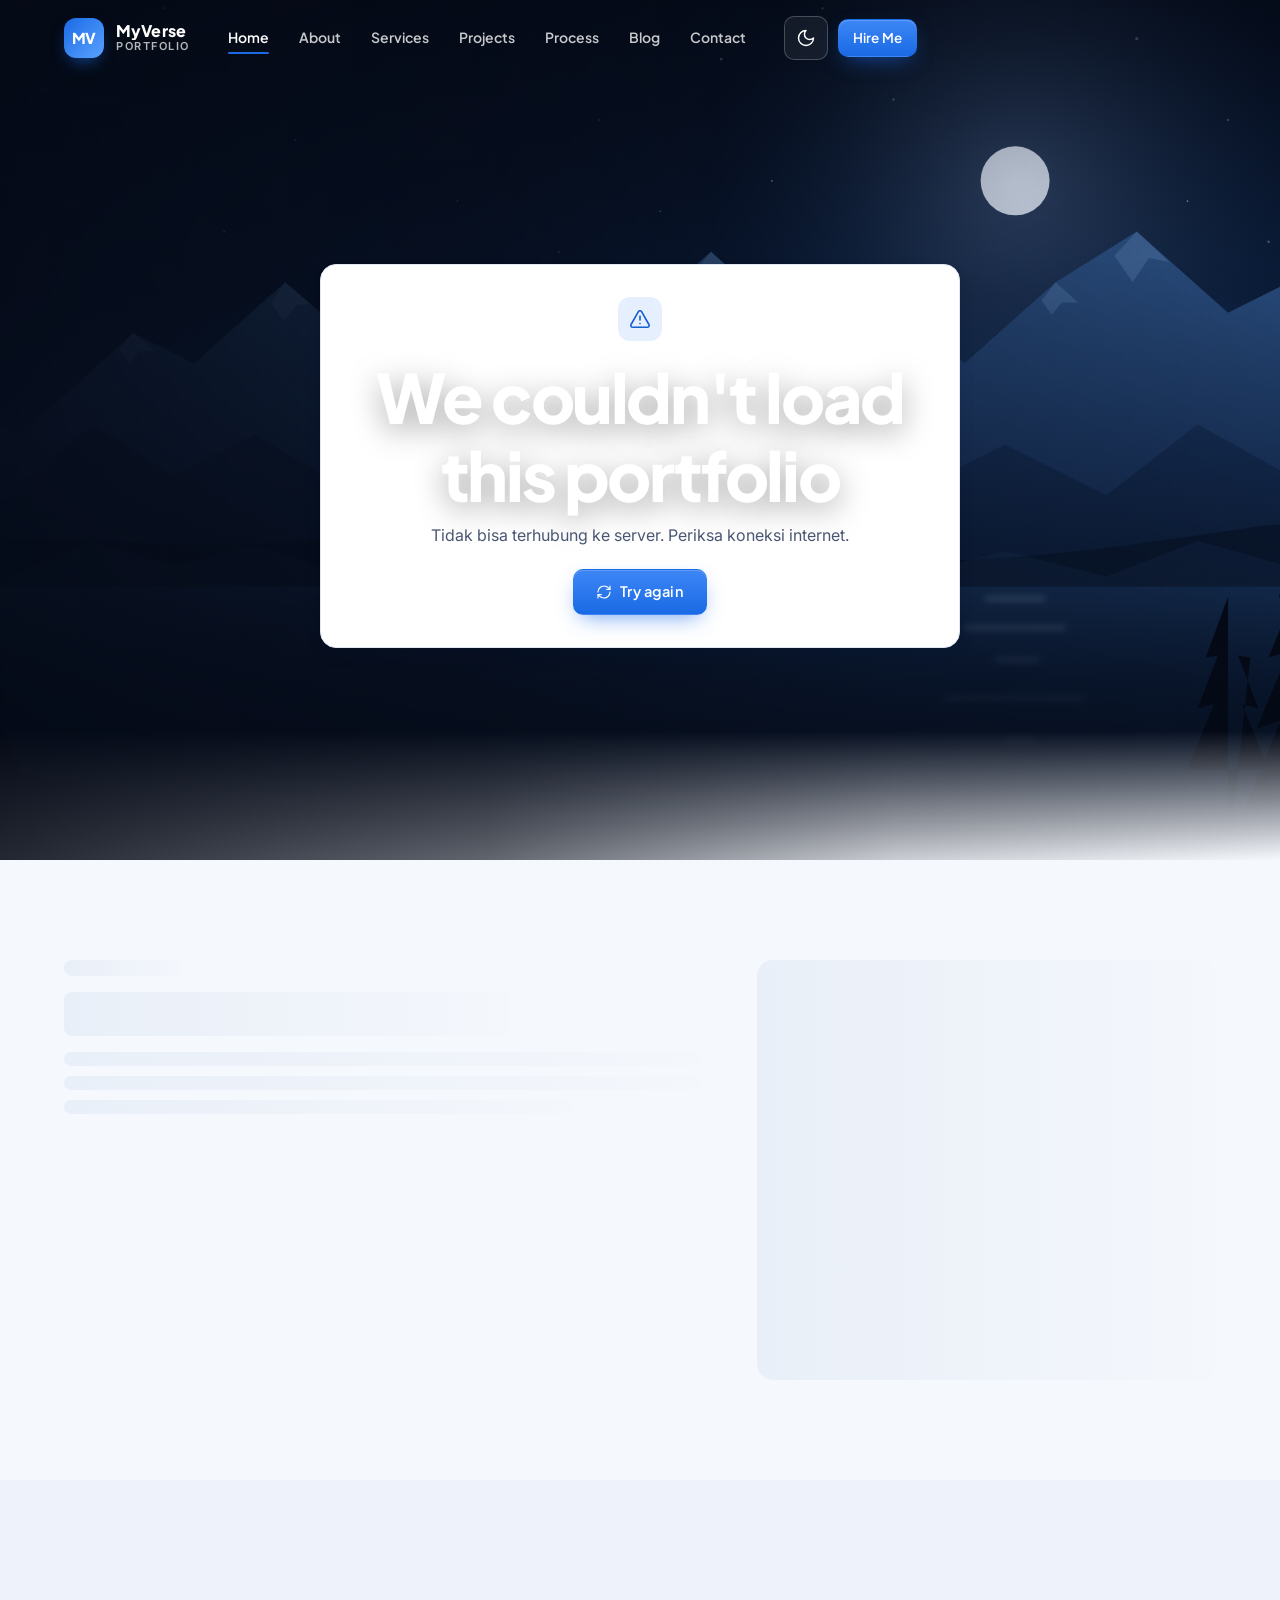
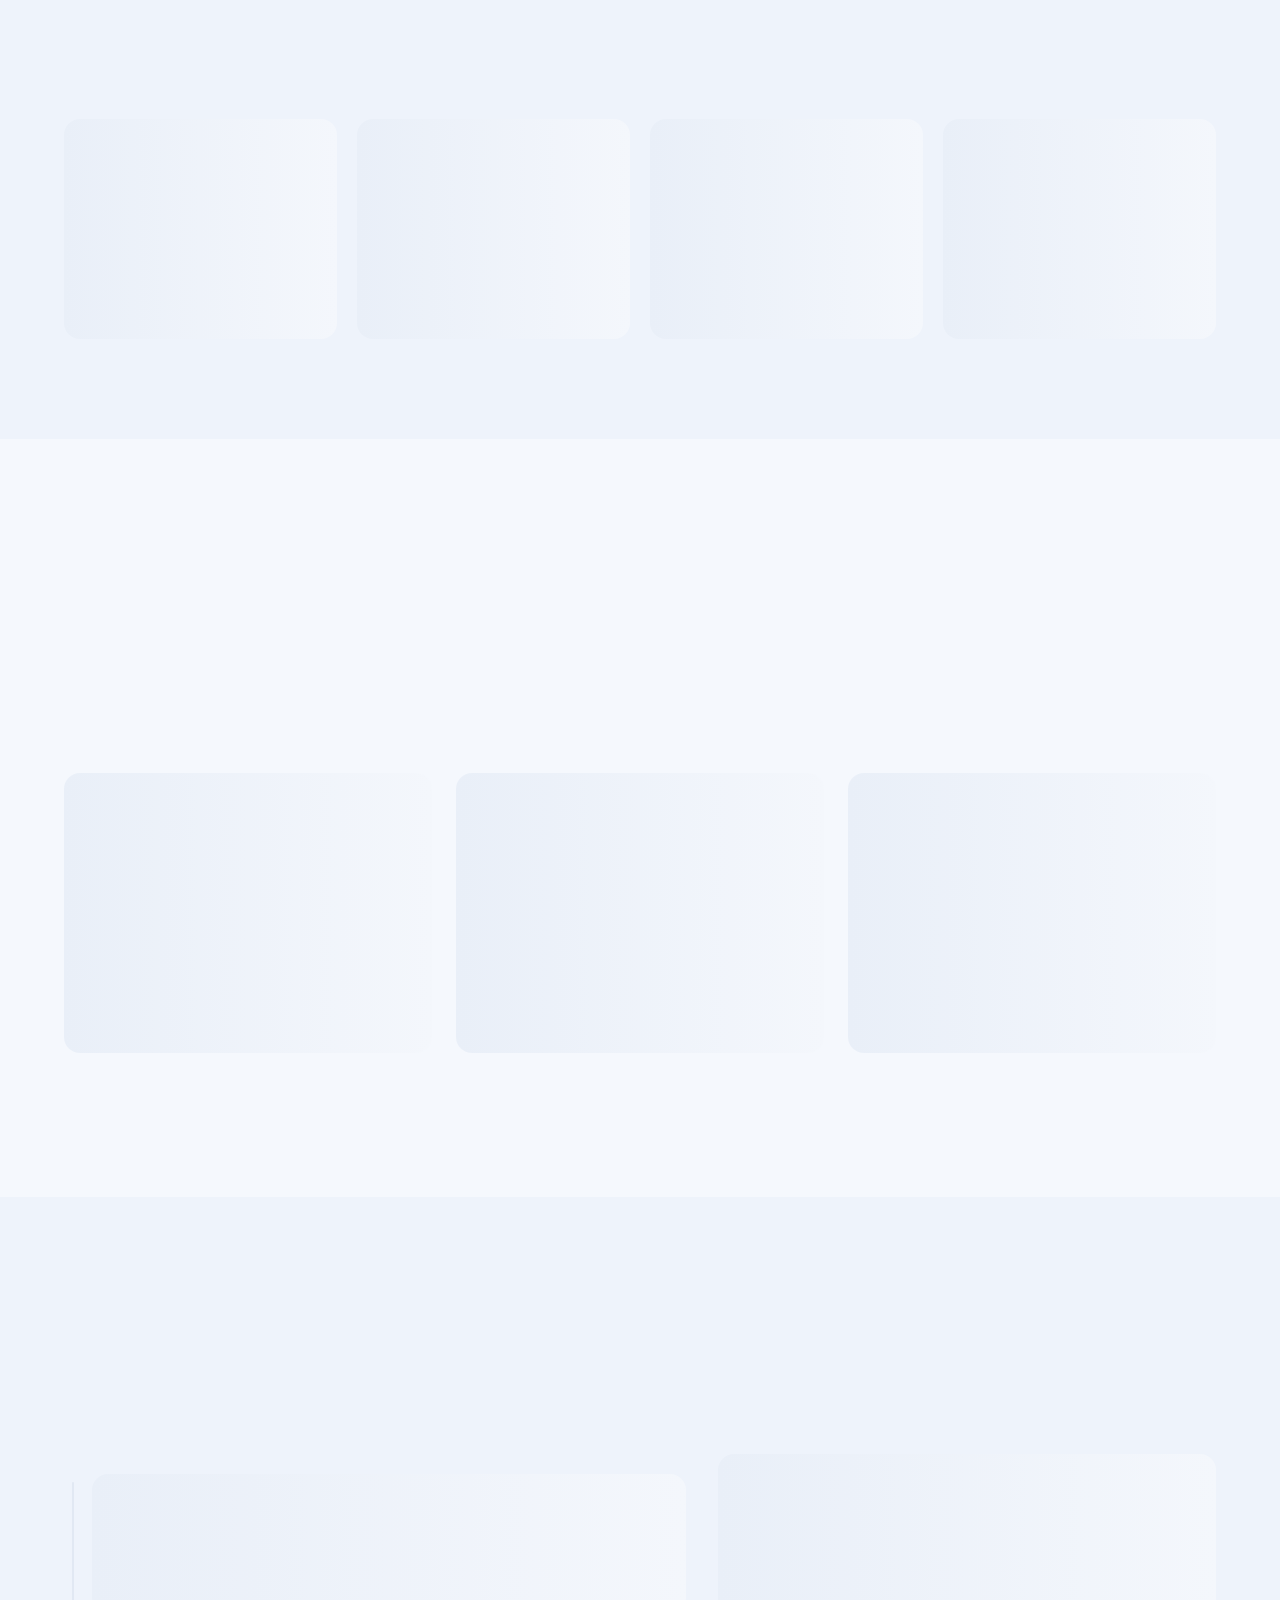
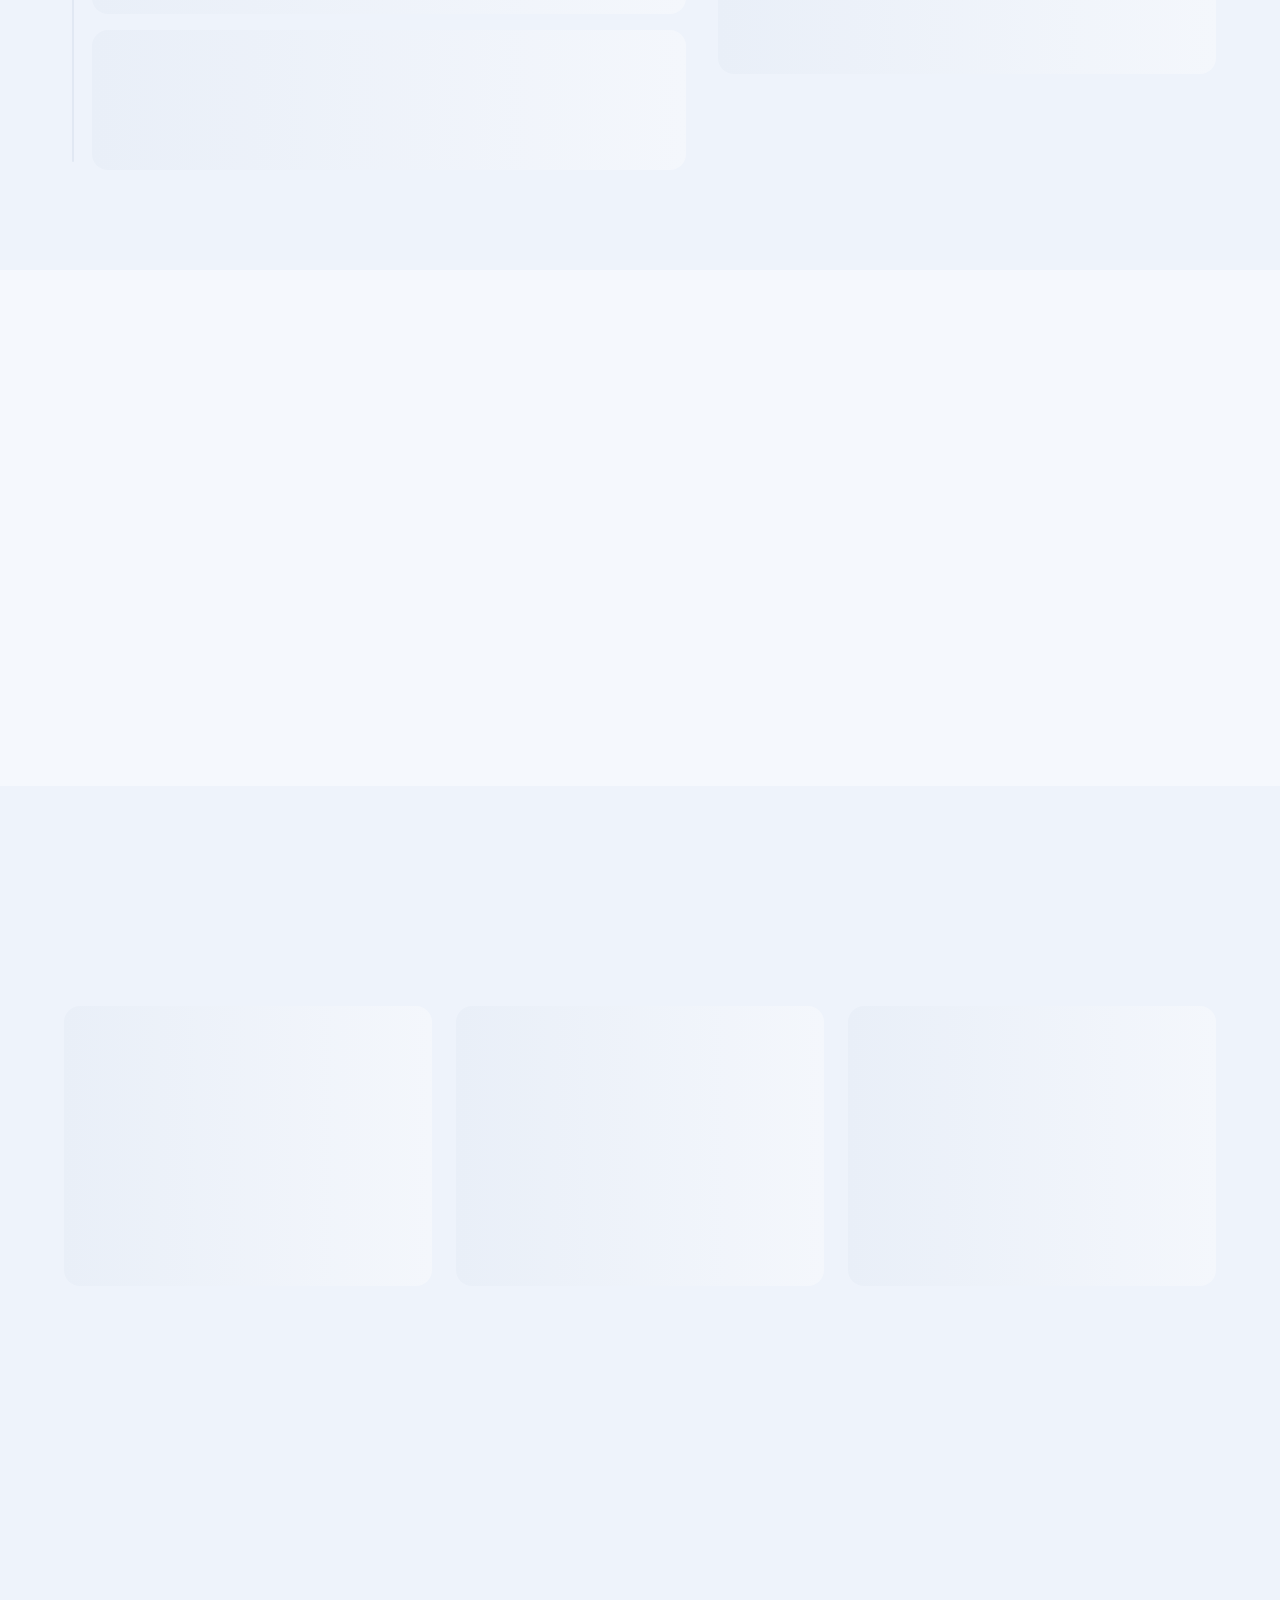
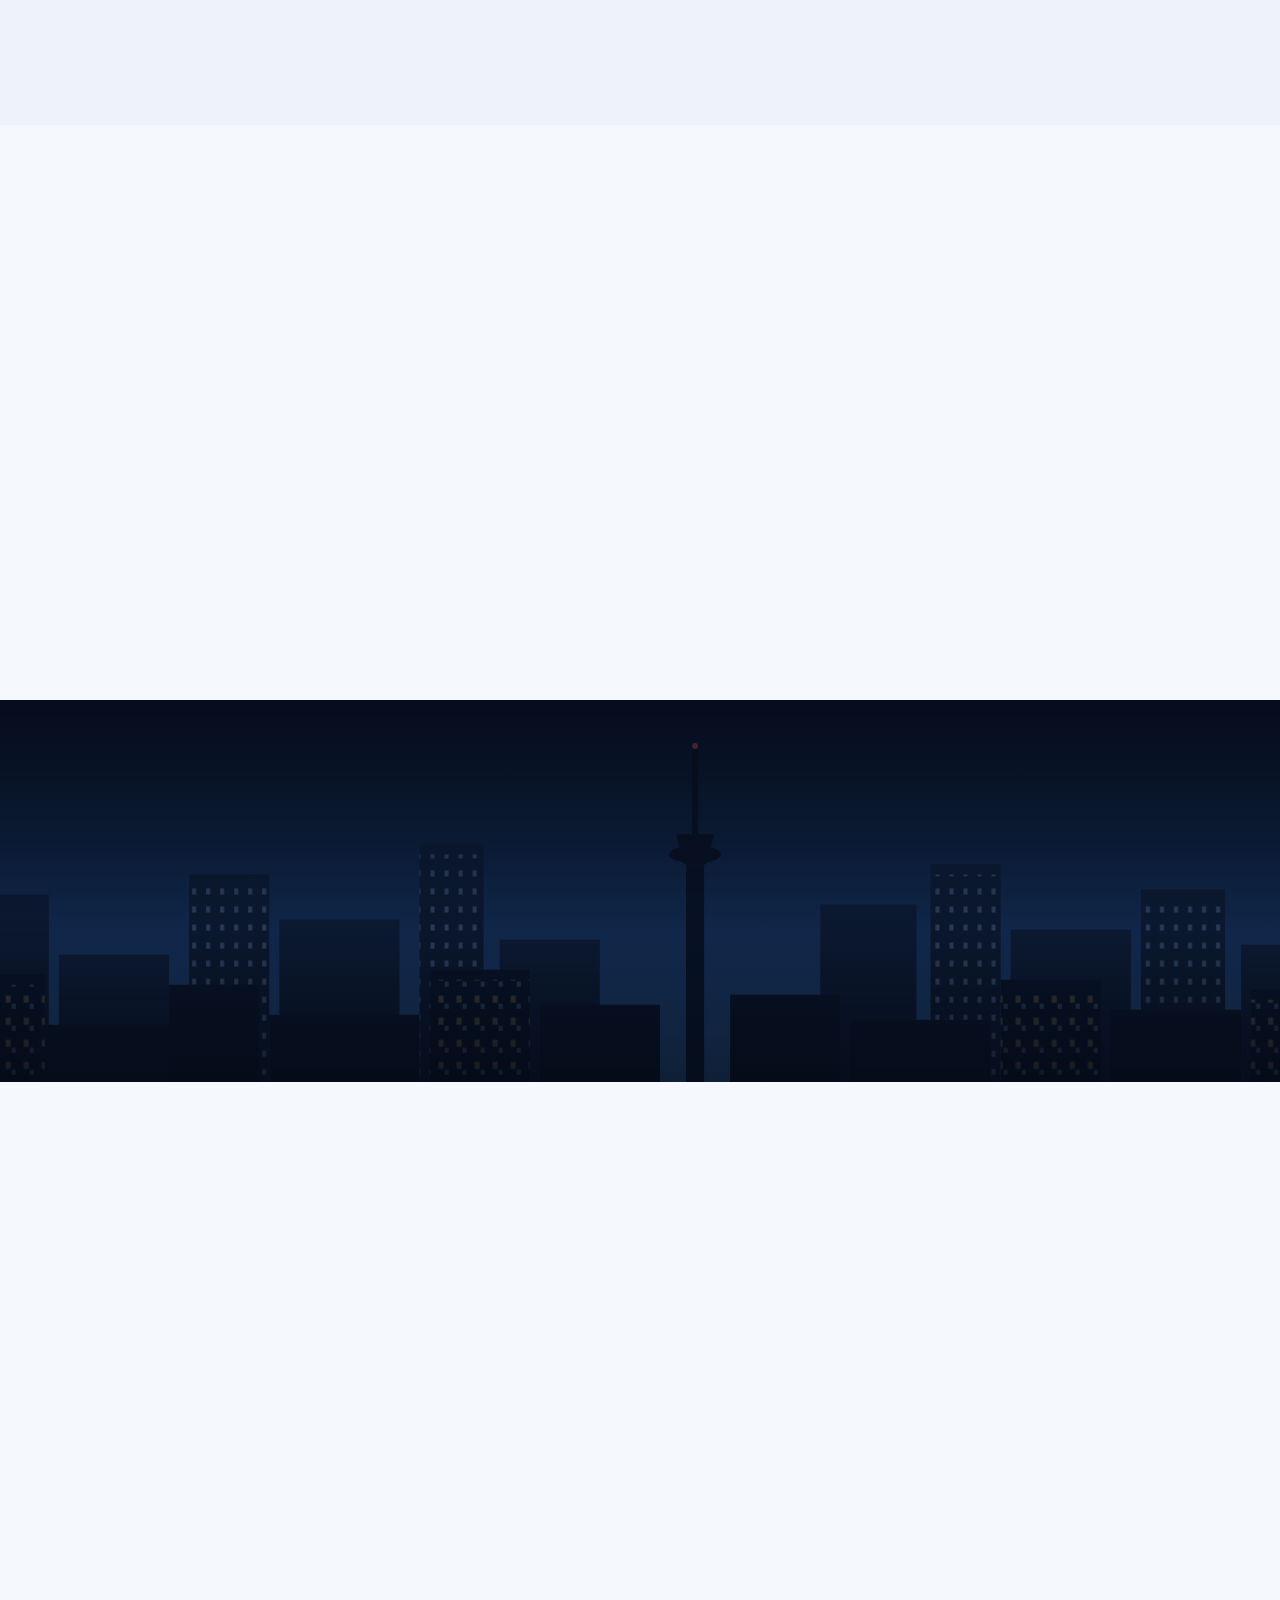
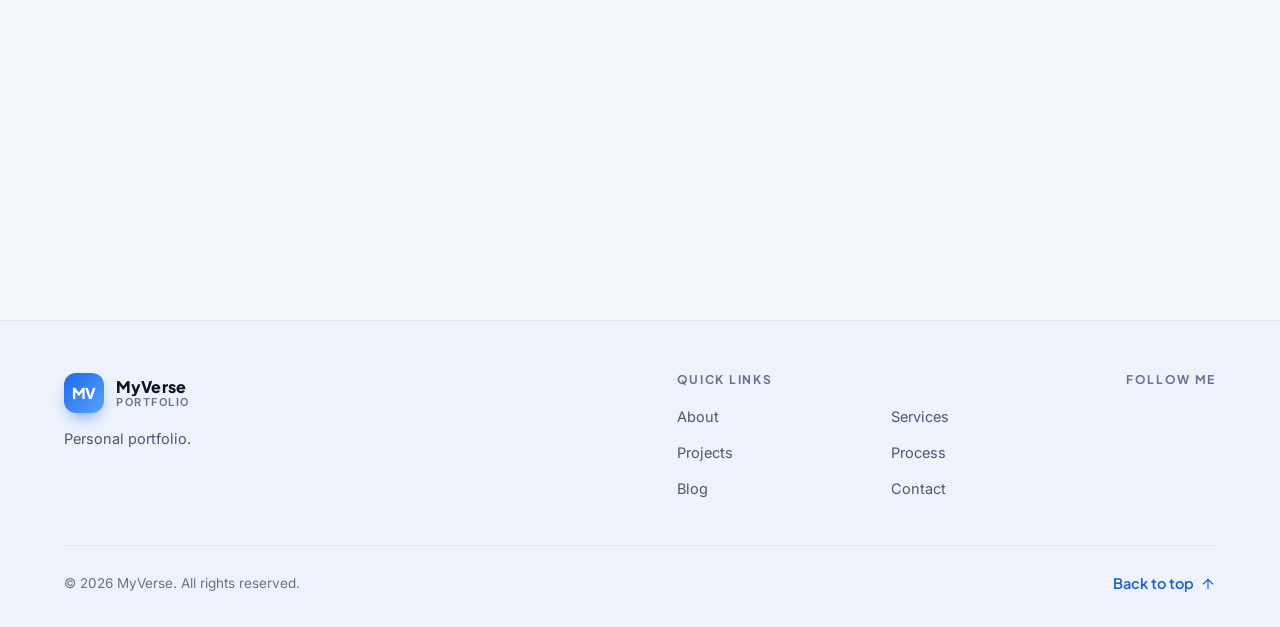
<file: index.html>
<!doctype html>
<html lang="en" data-theme="dark">
<head>
  <meta charset="utf-8">
  <meta name="viewport" content="width=device-width, initial-scale=1">
  <meta name="robots" content="noindex, nofollow, noarchive">
  <meta name="googlebot" content="noindex, nofollow">
  <meta name="description" content="Personal portfolio — profile, services, projects, experience, research, and writing.">
  <meta name="theme-color" content="#0A1020">
  <title>MyVerse — Portfolio</title>
  <link rel="icon" href="assets/favicon.svg" type="image/svg+xml">
  <script>
    (function () { try {
      var g = function (k) { var v = localStorage.getItem(k); return v ? JSON.parse(v) : null; };
      var t = g('mv_theme') || g('mv_theme_default') || 'sistem';
      var dark = t === 'gelap' || (t === 'sistem' && window.matchMedia && matchMedia('(prefers-color-scheme: dark)').matches);
      document.documentElement.setAttribute('data-theme', dark ? 'dark' : 'light');
    } catch (e) {} })();
  </script>
  <link rel="preconnect" href="https://fonts.googleapis.com">
  <link rel="preconnect" href="https://fonts.gstatic.com" crossorigin>
  <link rel="preconnect" href="https://script.google.com">
  <link rel="preconnect" href="https://drive.google.com">
  <link href="https://fonts.googleapis.com/css2?family=Inter:wght@400;500;600;700&family=Plus+Jakarta+Sans:wght@600;700;800&display=swap" rel="stylesheet">
  <link rel="preload" href="assets/hero-bg.svg" as="image">
  <link rel="stylesheet" href="css/style.css?v=1.1.0">
</head>
<body data-page="home">
  <div id="chrome-top"></div>

  <main id="main">
    <!-- 1. Home -->
    <section id="home" class="hero" aria-label="Introduction">
      <div class="hero-bg" aria-hidden="true"><img src="assets/hero-bg.svg" alt=""></div>
      <div class="hero-shade" aria-hidden="true"></div>
      <div class="container hero-grid" aria-hidden="true">
        <div>
          <div class="sk" style="width:110px;height:22px"></div>
          <div class="sk sk-title"></div>
          <div class="sk sk-line" style="width:60%;height:28px"></div>
          <div class="sk sk-line" style="width:90%"></div>
          <div class="sk sk-line" style="width:75%"></div>
          <div style="display:flex;gap:12px;margin-top:28px"><div class="sk" style="width:160px;height:46px"></div><div class="sk" style="width:140px;height:46px"></div></div>
        </div>
        <div></div>
      </div>
    </section>

    <!-- 2. About -->
    <section id="about" class="section" aria-labelledby="about-title">
      <div class="container">
        <div class="about-grid" id="about-body">
          <div><div class="sk" style="width:120px;height:16px"></div><div class="sk sk-title" id="about-title"></div><div class="sk sk-line"></div><div class="sk sk-line"></div><div class="sk sk-line" style="width:80%"></div></div>
          <div class="sk" style="height:420px;border-radius:16px"></div>
        </div>
        <div class="journey reveal" id="journey" hidden></div>
      </div>
    </section>

    <!-- 3. Services -->
    <section id="services" class="section section-tint" aria-labelledby="svc-title">
      <div class="container">
        <div class="section-head center reveal"><div><span class="eyebrow">My Services</span><h2 class="h2" id="svc-title">What I Can Do For You</h2><span class="title-bar" aria-hidden="true"></span></div></div>
        <div class="grid-4" id="svc-grid"><div class="sk sk-card" style="height:220px"></div><div class="sk sk-card" style="height:220px"></div><div class="sk sk-card" style="height:220px"></div><div class="sk sk-card" style="height:220px"></div></div>
      </div>
    </section>

    <!-- 4. Projects -->
    <section id="projects" class="section" aria-labelledby="proj-title">
      <div class="container">
        <div class="section-head reveal">
          <div><span class="eyebrow">Featured Projects</span><h2 class="h2" id="proj-title">Selected Work</h2>
            <p class="lead">Websites, learning media, digital products, and creative work.</p></div>
          <button type="button" class="link-arrow" id="proj-all" hidden>View All Projects <svg class="icon icon-sm" viewBox="0 0 24 24" aria-hidden="true"><path d="M5 12h14"/><path d="m12 5 7 7-7 7"/></svg></button>
        </div>
        <div class="toolbar reveal">
          <div class="pill-row scroll-x" id="proj-filter" role="group" aria-label="Filter projects by category"></div>
          <div class="search-box"><label for="proj-search" class="sr-only">Search projects</label>
            <svg class="icon" viewBox="0 0 24 24" aria-hidden="true"><circle cx="11" cy="11" r="8"/><path d="m21 21-4.3-4.3"/></svg>
            <input id="proj-search" class="input" type="search" placeholder="Search projects…" autocomplete="off"></div>
        </div>
        <div class="grid-3 proj-grid" id="proj-grid" aria-live="polite"><div class="sk sk-card"></div><div class="sk sk-card"></div><div class="sk sk-card"></div></div>
        <div class="empty" id="proj-empty" hidden>
          <svg class="icon" viewBox="0 0 24 24" aria-hidden="true"><circle cx="11" cy="11" r="8"/><path d="m21 21-4.3-4.3"/></svg>
          <p><strong>No matching projects.</strong></p><p style="font-size:14px">Try another keyword or category.</p>
        </div>
        <div class="more-row"><button type="button" class="btn btn-secondary" id="proj-more" hidden>Load more</button></div>
        <p class="center muted" id="proj-count" style="font-size:13px;margin-top:12px"></p>
        <div class="card card-pad breakdown reveal" id="proj-breakdown" hidden></div>
      </div>
    </section>

    <!-- 5. Experience & Education -->
    <section id="experience" class="section section-tint" aria-labelledby="exp-title">
      <div class="container">
        <div class="section-head reveal">
          <div><span class="eyebrow">Experience</span><h2 class="h2" id="exp-title">Experience &amp; Education</h2>
            <p class="lead">Work, teaching, organizations, and the learning path behind them.</p></div>
        </div>
        <div class="exp-grid">
          <div>
            <div class="pill-row scroll-x" id="exp-filter" role="group" aria-label="Filter experience"></div>
            <div class="timeline" id="exp-list"><div class="sk sk-card" style="height:140px"></div><div class="sk sk-card" style="height:140px"></div></div>
          </div>
          <div class="edu-col" id="education"><div class="sk sk-card" style="height:220px"></div></div>
        </div>
      </div>
    </section>

    <!-- 6. Skills & Expertise -->
    <section id="skills" class="section" aria-labelledby="skills-title">
      <div class="container">
        <div class="section-head reveal">
          <div><span class="eyebrow">Tools &amp; Skills</span><h2 class="h2" id="skills-title">My Expertise</h2></div>
          <div class="seg scroll-x" id="skill-tabs" role="tablist" aria-label="Skill categories"></div>
        </div>
        <div class="skills-grid">
          <div class="card card-pad spot reveal" id="skill-panel" role="tabpanel" aria-labelledby="skill-panel-title">
            <h3 class="h3" id="skill-panel-title">Core proficiency</h3>
            <p class="muted" style="margin:4px 0 22px;font-size:14.5px">Self-assessed level for each skill.</p>
            <div id="skill-bars"><div class="sk sk-line"></div><div class="sk sk-line"></div><div class="sk sk-line"></div></div>
          </div>
          <div style="display:grid;gap:24px">
            <div class="card card-pad spot reveal" id="skill-radar-card" style="--d:80ms">
              <h3 class="h3" id="skill-radar-title">Skills at a glance</h3>
              <div class="chart-box" id="skill-radar" style="margin-top:8px"></div>
            </div>
            <div class="card card-pad spot reveal" id="tools-card" style="--d:140ms">
              <h3 class="h3">Tools I use</h3>
              <div class="tools" id="tools"></div>
            </div>
          </div>
        </div>
      </div>
    </section>

    <!-- 7. Achievements -->
    <section id="achievements" class="section section-tint" aria-labelledby="ach-title">
      <div class="container">
        <div class="section-head reveal">
          <div><span class="eyebrow">Recognition</span><h2 class="h2" id="ach-title">Honors &amp; Certificates</h2></div>
          <div class="pill-row scroll-x" id="ach-filter" role="group" aria-label="Filter achievements"></div>
        </div>
        <div class="grid-3" id="ach-list"><div class="sk sk-card"></div><div class="sk sk-card"></div><div class="sk sk-card"></div></div>
      </div>
    </section>

    <!-- 8. Articles & Research -->
    <section id="writing" class="section" aria-labelledby="writing-title" hidden>
      <div class="container">
        <div class="section-head reveal">
          <div><span class="eyebrow">Articles &amp; Research</span><h2 class="h2" id="writing-title">Latest Writing</h2>
            <p class="lead">Articles, research papers, and scientific work.</p></div>
          <a class="link-arrow" href="blog.html">View All <svg class="icon icon-sm" viewBox="0 0 24 24" aria-hidden="true"><path d="M5 12h14"/><path d="m12 5 7 7-7 7"/></svg></a>
        </div>
        <div class="grid-3" id="writing-grid"></div>
      </div>
    </section>

    <!-- 9. My Process -->
    <section id="process" class="section section-tint" aria-labelledby="proc-title">
      <div class="container">
        <div class="section-head center reveal"><div><span class="eyebrow">My Process</span><h2 class="h2" id="proc-title">A Simple, Effective Process</h2><span class="title-bar" aria-hidden="true"></span></div></div>
        <ol class="process reveal" id="proc-list"></ol>
      </div>
    </section>

    <!-- 10. Testimonials -->
    <section id="testimonials" class="section" aria-labelledby="testi-title">
      <div class="container">
        <div class="section-head center reveal"><div><span class="eyebrow">Testimonials</span><h2 class="h2" id="testi-title">What People Say</h2><span class="title-bar" aria-hidden="true"></span></div></div>
        <div class="card testi spot reveal" id="testi-box" aria-roledescription="carousel" aria-label="Testimonials">
          <svg class="quote-mark" viewBox="0 0 24 24" fill="currentColor" aria-hidden="true"><path d="M16 3a2 2 0 0 0-2 2v6a2 2 0 0 0 2 2 1 1 0 0 1 1 1v1a2 2 0 0 1-2 2 1 1 0 0 0-1 1v2a1 1 0 0 0 1 1 6 6 0 0 0 6-6V5a2 2 0 0 0-2-2z"/><path d="M5 3a2 2 0 0 0-2 2v6a2 2 0 0 0 2 2 1 1 0 0 1 1 1v1a2 2 0 0 1-2 2 1 1 0 0 0-1 1v2a1 1 0 0 0 1 1 6 6 0 0 0 6-6V5a2 2 0 0 0-2-2z"/></svg>
          <div id="testi-slides" aria-live="polite"></div>
          <div class="testi-nav" id="testi-nav">
            <button type="button" class="icon-btn" id="testi-prev" aria-label="Previous testimonial"><svg class="icon" viewBox="0 0 24 24" aria-hidden="true"><path d="m15 18-6-6 6-6"/></svg></button>
            <div class="dots" id="testi-dots"></div>
            <button type="button" class="icon-btn" id="testi-next" aria-label="Next testimonial"><svg class="icon" viewBox="0 0 24 24" aria-hidden="true"><path d="m9 18 6-6-6-6"/></svg></button>
          </div>
        </div>
      </div>
    </section>

    <!-- 11. Let's Work Together -->
    <section id="cta" class="cta-band" aria-labelledby="cta-title">
      <div class="cta-bg" aria-hidden="true"><img src="assets/cta-bg.svg" alt=""></div>
      <div class="container reveal" id="cta-body">
        <h2 id="cta-title">Let's Work Together</h2>
        <p>Have a project in mind? I'd love to hear about it. Let's create something amazing together.</p>
        <a class="btn btn-primary" href="#contact" data-magnetic>Get In Touch <svg class="icon icon-sm" viewBox="0 0 24 24" aria-hidden="true"><path d="M5 12h14"/><path d="m12 5 7 7-7 7"/></svg></a>
      </div>
    </section>

    <!-- 12. Contact -->
    <section id="contact" class="section" aria-labelledby="contact-title">
      <div class="container">
        <div class="contact-panel reveal">
          <div class="contact-info">
            <span class="eyebrow" style="margin:0">Get In Touch</span>
            <h2 class="h2" id="contact-title">Have a Project in Mind?</h2>
            <p class="muted" style="margin-bottom:10px">I'm open to collaborations, teaching projects, research, and freelance work. Send a message and I'll reply by email.</p>
            <div id="contact-rows" style="display:grid;gap:14px"></div>
            <svg class="plane" viewBox="0 0 160 110" fill="none" stroke="currentColor" stroke-width="1.5" aria-hidden="true"><path d="M150 8 70 52l30 10 50-54ZM100 62l-6 34 18-24"/><path d="M70 52 6 104" stroke-dasharray="4 6"/></svg>
          </div>
          <form class="card contact-form" id="contact-form" novalidate>
            <div class="form-2">
              <div class="field"><label for="f-nama">Name</label><input class="input" id="f-nama" name="nama" autocomplete="name" maxlength="80" required aria-describedby="err-nama"><span class="field-error" id="err-nama"></span></div>
              <div class="field"><label for="f-email">Email</label><input class="input" id="f-email" name="email" type="email" autocomplete="email" maxlength="120" required aria-describedby="err-email"><span class="field-error" id="err-email"></span></div>
            </div>
            <div class="field"><label for="f-subjek">Subject</label><input class="input" id="f-subjek" name="subjek" maxlength="150" required aria-describedby="err-subjek"><span class="field-error" id="err-subjek"></span></div>
            <div class="field"><label for="f-isi">Message</label><textarea class="textarea" id="f-isi" name="isi" rows="5" maxlength="2000" required aria-describedby="err-isi isi-count"></textarea>
              <div style="display:flex;justify-content:space-between;gap:12px"><span class="field-error" id="err-isi"></span><span class="help tnum" id="isi-count">0 / 2000</span></div></div>
            <div class="hp" aria-hidden="true"><label for="f-website">Website</label><input id="f-website" name="website" tabindex="-1" autocomplete="off"></div>
            <button type="submit" class="btn btn-primary btn-block" id="contact-submit">Send Message <svg class="icon icon-sm" viewBox="0 0 24 24" aria-hidden="true"><path d="M14.536 21.686a.5.5 0 0 0 .937-.024l6.5-19a.496.496 0 0 0-.635-.635l-19 6.5a.5.5 0 0 0-.024.937l7.93 3.18a2 2 0 0 1 1.112 1.11z"/><path d="m21.854 2.147-10.94 10.939"/></svg></button>
            <p class="form-status" id="form-status" role="status" aria-live="polite"></p>
          </form>
        </div>
      </div>
    </section>
  </main>

  <!-- Footer -->
  <div id="chrome-foot"></div>

  <script src="js/config.js?v=1.1.0"></script>
  <script src="js/icons.js?v=1.1.0"></script>
  <script src="js/core.js?v=1.1.0"></script>
  <script src="js/site.js?v=1.1.0"></script>
  <script src="js/home.js?v=1.1.0"></script>
</body>
</html>
</file>
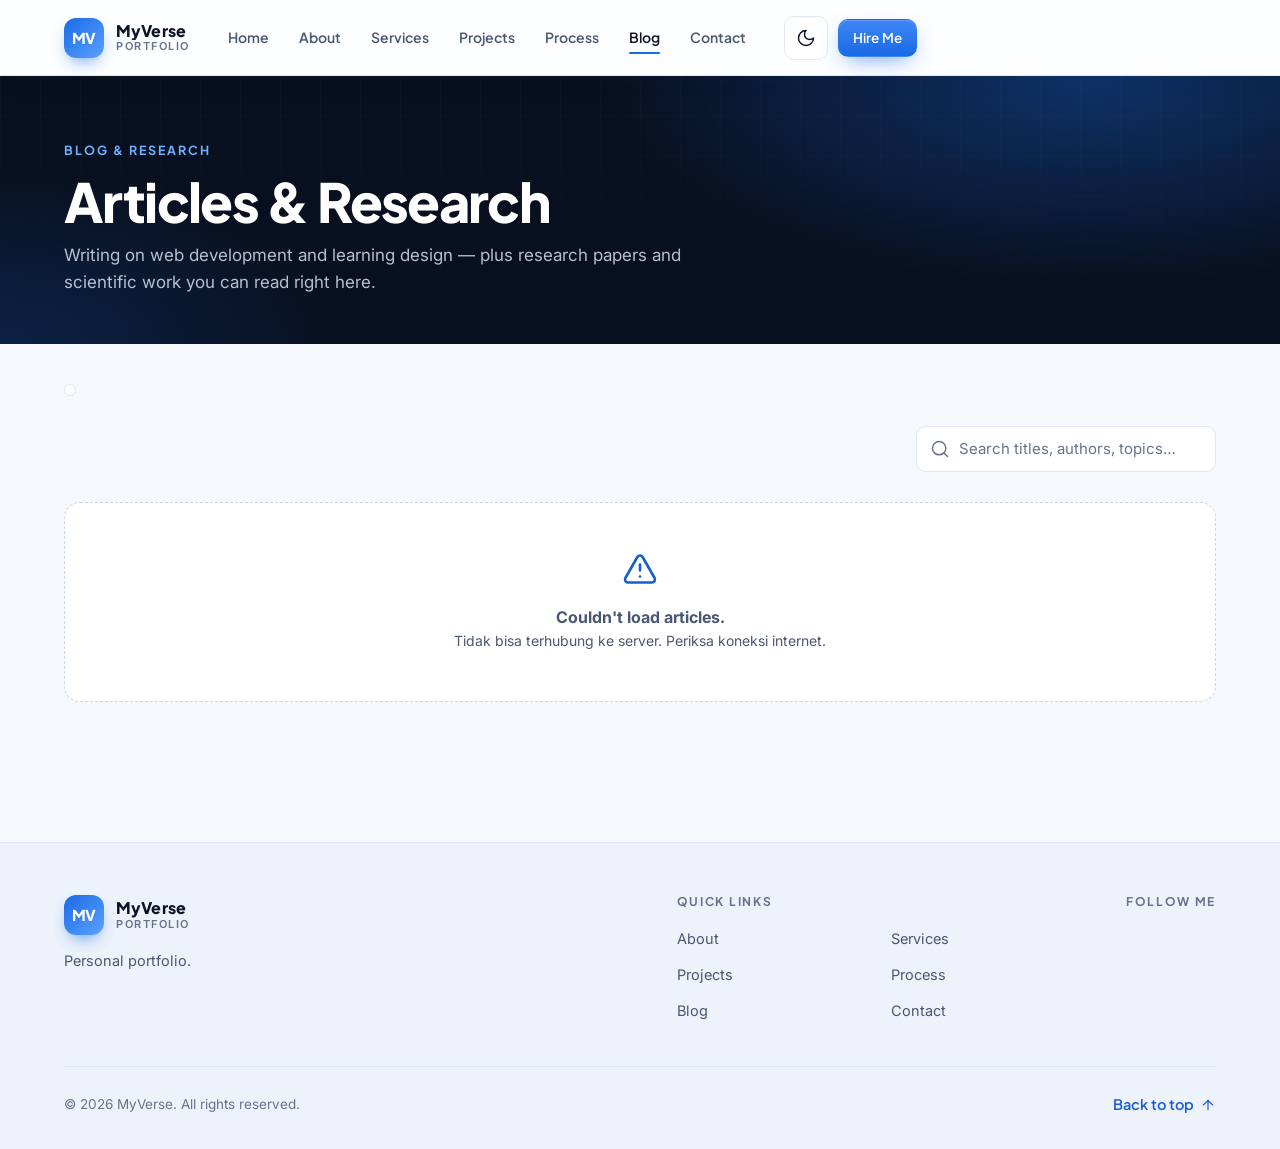
<file: blog.html>
<!doctype html>
<html lang="en" data-theme="light">
<head>
  <meta charset="utf-8">
  <meta name="viewport" content="width=device-width, initial-scale=1">
  <meta name="robots" content="noindex, nofollow, noarchive">
  <meta name="googlebot" content="noindex, nofollow">
  <meta name="description" content="Personal portfolio — profile, experience, skills, achievements, and projects.">
  <meta name="theme-color" content="#0A1020">
  <title>Blog — MyVerse</title>
  <link rel="icon" href="assets/favicon.svg" type="image/svg+xml">
  <script>
    (function () { try {
      var g = function (k) { var v = localStorage.getItem(k); return v ? JSON.parse(v) : null; };
      var t = g('mv_theme') || g('mv_theme_default') || 'sistem';
      var dark = t === 'gelap' || (t === 'sistem' && window.matchMedia && matchMedia('(prefers-color-scheme: dark)').matches);
      document.documentElement.setAttribute('data-theme', dark ? 'dark' : 'light');
    } catch (e) {} })();
  </script>
  <link rel="preconnect" href="https://fonts.googleapis.com">
  <link rel="preconnect" href="https://fonts.gstatic.com" crossorigin>
  <link rel="preconnect" href="https://script.google.com">
  <link rel="preconnect" href="https://drive.google.com">
  <link href="https://fonts.googleapis.com/css2?family=Inter:wght@400;500;600;700&family=Plus+Jakarta+Sans:wght@600;700;800&display=swap" rel="stylesheet">
  <link rel="stylesheet" href="css/style.css?v=1.1.0">
</head>
<body data-page="blog">
  <div id="chrome-top"></div>
  <main id="main">
    <section class="page-band">
      <div class="container">
        <span class="eyebrow">Blog &amp; Research</span>
        <h1>Articles &amp; Research</h1>
        <p>Writing on web development and learning design — plus research papers and scientific work you can read right here.</p>
      </div>
    </section>
    <section class="section" style="padding-top:40px" aria-label="Articles">
      <div class="container">
        <div class="kind-tabs" id="kinds" role="group" aria-label="Filter by type" style="margin-bottom:22px"></div>
        <div class="toolbar">
          <div class="pill-row scroll-x" id="tags" role="group" aria-label="Filter by tag"></div>
          <div class="search-box"><label for="q" class="sr-only">Search articles</label>
            <svg class="icon" viewBox="0 0 24 24" aria-hidden="true"><circle cx="11" cy="11" r="8"/><path d="m21 21-4.3-4.3"/></svg>
            <input id="q" class="input" type="search" placeholder="Search titles, authors, topics…" autocomplete="off"></div>
        </div>
        <div class="grid-3" id="posts" aria-live="polite"><div class="sk sk-card"></div><div class="sk sk-card"></div><div class="sk sk-card"></div></div>
        <div class="empty" id="posts-empty" hidden>
          <svg class="icon" viewBox="0 0 24 24" aria-hidden="true"><path d="M15 2H6a2 2 0 0 0-2 2v16a2 2 0 0 0 2 2h12a2 2 0 0 0 2-2V7Z"/><path d="M14 2v4a2 2 0 0 0 2 2h4"/></svg>
          <p><strong>Nothing found.</strong></p><p style="font-size:14px">Try another keyword, tag, or type.</p>
        </div>
        <nav class="pagination" id="pager" aria-label="Pagination"></nav>
      </div>
    </section>
  </main>
  <div id="chrome-foot"></div>

  <script src="js/config.js?v=1.1.0"></script>
  <script src="js/icons.js?v=1.1.0"></script>
  <script src="js/core.js?v=1.1.0"></script>
  <script src="js/site.js?v=1.1.0"></script>
  <script src="js/pages.js?v=1.1.0"></script>
</body>
</html>
</file>
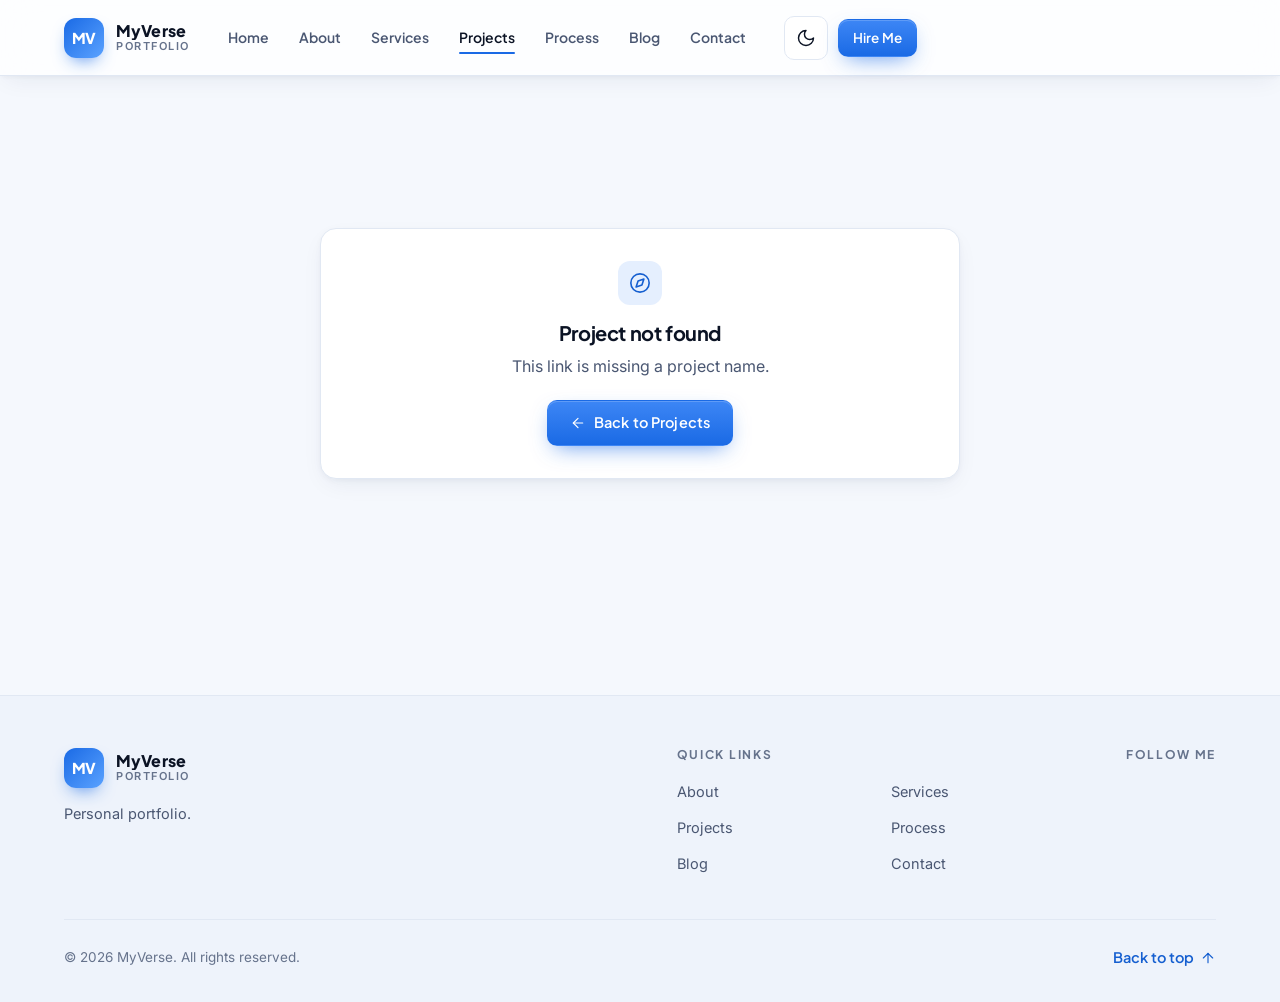
<file: proyek.html>
<!doctype html>
<html lang="en" data-theme="light">
<head>
  <meta charset="utf-8">
  <meta name="viewport" content="width=device-width, initial-scale=1">
  <meta name="robots" content="noindex, nofollow, noarchive">
  <meta name="googlebot" content="noindex, nofollow">
  <meta name="description" content="Personal portfolio — profile, experience, skills, achievements, and projects.">
  <meta name="theme-color" content="#0A1020">
  <title>Project — MyVerse</title>
  <link rel="icon" href="assets/favicon.svg" type="image/svg+xml">
  <script>
    (function () { try {
      var g = function (k) { var v = localStorage.getItem(k); return v ? JSON.parse(v) : null; };
      var t = g('mv_theme') || g('mv_theme_default') || 'sistem';
      var dark = t === 'gelap' || (t === 'sistem' && window.matchMedia && matchMedia('(prefers-color-scheme: dark)').matches);
      document.documentElement.setAttribute('data-theme', dark ? 'dark' : 'light');
    } catch (e) {} })();
  </script>
  <link rel="preconnect" href="https://fonts.googleapis.com">
  <link rel="preconnect" href="https://fonts.gstatic.com" crossorigin>
  <link rel="preconnect" href="https://script.google.com">
  <link rel="preconnect" href="https://drive.google.com">
  <link href="https://fonts.googleapis.com/css2?family=Inter:wght@400;500;600;700&family=Plus+Jakarta+Sans:wght@600;700;800&display=swap" rel="stylesheet">
  <link rel="stylesheet" href="css/style.css?v=1.1.0">
</head>
<body data-page="project">
  <div id="chrome-top"></div>
  <main id="main">
    <div class="container page-top" id="detail" style="padding-bottom:96px">
      <div class="sk" style="width:150px;height:20px"></div>
      <div class="sk sk-title" style="width:55%;margin-top:28px"></div>
      <div class="sk sk-line" style="width:70%"></div>
      <div class="sk" style="aspect-ratio:16/9;border-radius:20px;margin-top:28px"></div>
    </div>
  </main>
  <div id="chrome-foot"></div>

  <script src="js/config.js?v=1.1.0"></script>
  <script src="js/icons.js?v=1.1.0"></script>
  <script src="js/core.js?v=1.1.0"></script>
  <script src="js/site.js?v=1.1.0"></script>
  <script src="js/pages.js?v=1.1.0"></script>
</body>
</html>
</file>
<file: css/style.css>
/* =========================================================
   MyVerse v1.1 — Design System "Midnight Blue"
   Navy gelap + biru (mengikuti referensi), tema terang tetap ada.
   Tema gelap: <html data-theme="dark">
   ========================================================= */

:root {
  --bg: #F5F8FD;
  --surface: #FFFFFF;
  --surface-tint: #EAF1FE;
  --surface-2: #EEF3FB;
  --border: #E1E8F3;
  --border-strong: #C9D6EA;
  --text: #0B1324;
  --text-2: #4A5772;
  --text-3: #66738C;
  --primary: #1A6AE5;
  --primary-hover: #1458C2;
  --primary-text: #155FD0;
  --primary-500: #3D86F5;
  --primary-300: #A9C8FA;
  --primary-100: #E5EFFE;
  --primary-rgb: 26, 106, 229;
  --on-primary: #FFFFFF;
  --success: #15803D; --success-bg: #DCFCE7;
  --warning: #B45309; --warning-bg: #FEF3C7;
  --danger: #DC2626; --danger-bg: #FEE2E2;
  --glass: rgba(255, 255, 255, 0.78);
  --glass-border: rgba(255, 255, 255, 0.9);
  --shadow-1: 0 8px 24px -6px rgba(15, 35, 75, 0.08), 0 2px 6px -1px rgba(15, 35, 75, 0.05);
  --shadow-2: 0 18px 40px -10px rgba(26, 106, 229, 0.22), 0 4px 12px -2px rgba(15, 35, 75, 0.08);
  --shadow-3: 0 24px 48px -12px rgba(6, 12, 28, 0.28);
  --glow: radial-gradient(closest-side, rgba(26, 106, 229, 0.18), rgba(26, 106, 229, 0));
  --overlay: rgba(6, 12, 28, 0.5);
  --skeleton: linear-gradient(90deg, #E9EFF8 0%, #F4F7FC 50%, #E9EFF8 100%);
  --chart-1: #1A6AE5; --chart-2: #3D86F5; --chart-3: #78AAF8; --chart-4: #B5D0FB; --chart-5: #0E4BAA; --chart-6: #5B9BFF;

  --font-head: 'Plus Jakarta Sans', 'Inter', system-ui, sans-serif;
  --font-body: 'Inter', system-ui, -apple-system, 'Segoe UI', sans-serif;
  --font-mono: ui-monospace, 'JetBrains Mono', SFMono-Regular, Menlo, monospace;

  --r-card: 16px; --r-ctl: 10px; --r-img: 12px; --r-pill: 999px;
  --container: 1200px;
  --nav-h: 76px;
  --ease: cubic-bezier(.2, .7, .2, 1);
  --spring: cubic-bezier(.34, 1.56, .64, 1);
  color-scheme: light;
}

html[data-theme="dark"] {
  --bg: #0A1020;
  --surface: #101A2C;
  --surface-tint: #152238;
  --surface-2: #0C1426;
  --border: #1E2B44;
  --border-strong: #2B3C5C;
  --text: #F1F5FB;
  --text-2: #A7B3C7;
  --text-3: #8592AA;
  --primary: #1D72F2;
  --primary-hover: #3B87FF;
  --primary-text: #5A9BFF;
  --primary-500: #4C8DFF;
  --primary-300: #2F5594;
  --primary-100: rgba(29, 114, 242, 0.15);
  --primary-rgb: 29, 114, 242;
  --success: #4ADE80; --success-bg: rgba(74, 222, 128, 0.14);
  --warning: #FBBF24; --warning-bg: rgba(251, 191, 36, 0.14);
  --danger: #F87171; --danger-bg: rgba(248, 113, 113, 0.14);
  --glass: rgba(12, 20, 38, 0.72);
  --glass-border: rgba(80, 110, 160, 0.35);
  --shadow-1: 0 1px 0 rgba(255, 255, 255, 0.02);
  --shadow-2: 0 0 0 1px rgba(90, 155, 255, 0.25), 0 20px 44px -14px rgba(29, 114, 242, 0.45);
  --shadow-3: 0 24px 48px -12px rgba(0, 0, 0, 0.65);
  --glow: radial-gradient(closest-side, rgba(29, 114, 242, 0.28), rgba(29, 114, 242, 0));
  --overlay: rgba(2, 6, 16, 0.72);
  --skeleton: linear-gradient(90deg, #131E33 0%, #1A2740 50%, #131E33 100%);
  --chart-1: #3B87FF; --chart-2: #5A9BFF; --chart-3: #1D72F2; --chart-4: #2F5594; --chart-5: #9CC4FF; --chart-6: #7AB0FF;
  color-scheme: dark;
}

/* ---------- Dasar ---------- */
*, *::before, *::after { box-sizing: border-box; }
html { scroll-behavior: smooth; scroll-padding-top: calc(var(--nav-h) + 12px); -webkit-text-size-adjust: 100%; }
body {
  margin: 0; background: var(--bg); color: var(--text);
  font-family: var(--font-body); font-size: 16px; line-height: 1.6;
  -webkit-font-smoothing: antialiased; text-rendering: optimizeLegibility;
  transition: background-color .25s var(--ease), color .25s var(--ease);
}
body:not([data-page="home"]):not(.admin) { padding-top: var(--nav-h); }
img { max-width: 100%; display: block; }
a { color: var(--primary-text); text-decoration: none; }
a:hover { text-decoration: underline; text-underline-offset: 3px; }
button { font: inherit; color: inherit; }
h1, h2, h3, h4 { font-family: var(--font-head); color: var(--text); margin: 0; letter-spacing: -0.02em; line-height: 1.15; }
p { margin: 0; }
:focus-visible { outline: 3px solid var(--primary-500); outline-offset: 2px; border-radius: 6px; }
::selection { background: rgba(var(--primary-rgb), .25); color: var(--text); }
[hidden] { display: none !important; }
.stretched { color: inherit; text-decoration: none !important; }
.stretched::after { content: ''; position: absolute; inset: 0; z-index: 1; border-radius: inherit; }
.on-top { position: relative; z-index: 2; }
.proj-card:focus-within, .post-card:focus-within { box-shadow: 0 0 0 3px var(--primary-500); }
.sr-only { position: absolute; width: 1px; height: 1px; padding: 0; margin: -1px; overflow: hidden; clip: rect(0 0 0 0); white-space: nowrap; border: 0; }
.skip-link { position: absolute; left: 16px; top: -48px; z-index: 200; background: var(--primary); color: #fff; padding: 10px 16px; border-radius: var(--r-ctl); }
.skip-link:focus { top: 12px; }
.container { width: 100%; max-width: var(--container); margin: 0 auto; padding: 0 24px; }
.tnum { font-variant-numeric: tabular-nums; }
.muted { color: var(--text-2); }
.hl { color: var(--primary-text); }
.icon { width: 20px; height: 20px; flex: none; stroke: currentColor; fill: none; stroke-width: 1.75; stroke-linecap: round; stroke-linejoin: round; }
.icon-sm { width: 16px; height: 16px; }
.icon-lg { width: 24px; height: 24px; }

/* ---------- Tombol ---------- */
.btn {
  position: relative; display: inline-flex; align-items: center; justify-content: center; gap: 8px;
  min-height: 46px; padding: 0 22px; border-radius: var(--r-ctl);
  font-family: var(--font-head); font-weight: 600; font-size: 14.5px; letter-spacing: .01em;
  border: 1px solid transparent; cursor: pointer; text-decoration: none !important; white-space: nowrap; overflow: hidden;
  transition: transform .25s var(--ease), background-color .2s var(--ease), box-shadow .25s var(--ease), border-color .2s, color .2s;
}
.btn .icon { transition: transform .25s var(--ease); }
.btn:hover .icon:last-child:not(:first-child) { transform: translateX(3px); }
.btn-primary { background: linear-gradient(180deg, var(--primary-500), var(--primary)); color: var(--on-primary); box-shadow: 0 8px 22px -8px rgba(var(--primary-rgb), .7), inset 0 1px 0 rgba(255, 255, 255, .18); }
.btn-primary:hover { background: var(--primary-hover); transform: translateY(-2px); box-shadow: 0 14px 30px -10px rgba(var(--primary-rgb), .8); }
.btn-primary::after { content: ''; position: absolute; top: 0; left: -60%; width: 40%; height: 100%; background: linear-gradient(100deg, transparent, rgba(255, 255, 255, .28), transparent); transform: skewX(-20deg); transition: left .6s var(--ease); pointer-events: none; }
.btn-primary:hover::after { left: 120%; }
.btn-secondary { background: var(--surface); color: var(--primary-text); border-color: var(--border-strong); }
.btn-secondary:hover { background: var(--surface-tint); border-color: var(--primary-500); transform: translateY(-2px); }
.btn-outline-light { background: rgba(255, 255, 255, .04); color: #fff; border-color: rgba(255, 255, 255, .35); backdrop-filter: blur(6px); -webkit-backdrop-filter: blur(6px); }
.btn-outline-light:hover { background: rgba(255, 255, 255, .12); border-color: #fff; transform: translateY(-2px); }
.btn-ghost { background: transparent; color: var(--primary-text); padding: 0 10px; min-height: 40px; }
.btn-ghost:hover { background: var(--surface-tint); }
.btn-danger { background: var(--danger); color: #fff; }
.btn-danger:hover { filter: brightness(.95); transform: translateY(-1px); }
.btn-sm { min-height: 38px; padding: 0 14px; font-size: 13.5px; }
.btn-block { width: 100%; }
.btn[disabled], .btn.is-loading { opacity: .65; cursor: not-allowed; transform: none !important; }
.btn .spinner { width: 16px; height: 16px; border: 2px solid currentColor; border-right-color: transparent; border-radius: 50%; animation: spin .7s linear infinite; }
.icon-btn {
  width: 44px; height: 44px; display: inline-grid; place-items: center; flex: none;
  border-radius: var(--r-ctl); border: 1px solid var(--border); background: var(--surface); color: var(--text);
  cursor: pointer; transition: transform .2s var(--ease), background-color .2s, border-color .2s, color .2s;
}
.icon-btn:hover { background: var(--surface-tint); border-color: var(--primary-500); color: var(--primary-text); transform: translateY(-2px); }
@keyframes spin { to { transform: rotate(360deg); } }

/* ---------- Pil, chip, badge ---------- */
.pill-row { display: flex; flex-wrap: wrap; gap: 8px; }
.pill {
  display: inline-flex; align-items: center; gap: 6px; min-height: 38px; padding: 0 16px;
  border-radius: var(--r-pill); border: 1px solid var(--border); background: var(--surface); color: var(--text-2);
  font-family: var(--font-head); font-weight: 600; font-size: 13.5px; cursor: pointer; white-space: nowrap;
  transition: background-color .2s, border-color .2s, color .2s, transform .2s var(--ease);
}
.pill:hover { border-color: var(--primary-500); color: var(--text); transform: translateY(-1px); }
.pill[aria-pressed="true"], .pill.is-active { background: var(--primary); border-color: var(--primary); color: #fff; box-shadow: 0 8px 18px -10px rgba(var(--primary-rgb), .9); }
.pill .count { font-size: 11.5px; min-width: 20px; height: 20px; padding: 0 6px; border-radius: 99px; display: inline-grid; place-items: center; background: var(--surface-tint); color: var(--text-2); }
.pill[aria-pressed="true"] .count { background: rgba(255, 255, 255, .2); color: #fff; }
.chip { display: inline-flex; align-items: center; padding: 3px 10px; border-radius: var(--r-pill); background: var(--surface-tint); color: var(--text-2); font-size: 12.5px; font-weight: 500; border: 1px solid var(--border); }
.badge { display: inline-flex; align-items: center; gap: 6px; padding: 4px 10px; border-radius: var(--r-pill); font-family: var(--font-head); font-weight: 600; font-size: 12px; letter-spacing: .02em; background: var(--primary-100); color: var(--primary-text); }
.badge-solid { background: var(--primary); color: #fff; }
.eyebrow-pill { display: inline-flex; align-items: center; gap: 8px; padding: 6px 14px; border-radius: var(--r-pill); border: 1px solid var(--border-strong); background: var(--surface-tint); color: var(--primary-text); font-family: var(--font-head); font-weight: 700; font-size: 12px; letter-spacing: .12em; text-transform: uppercase; }
.dot { width: 8px; height: 8px; border-radius: 50%; background: #22C55E; box-shadow: 0 0 0 4px rgba(34, 197, 94, .2); flex: none; animation: pulse 2s ease-in-out infinite; }
@keyframes pulse { 50% { box-shadow: 0 0 0 7px rgba(34, 197, 94, 0); } }

/* ---------- Kartu (+ sorotan kursor) ---------- */
.card { background: var(--surface); border: 1px solid var(--border); border-radius: var(--r-card); box-shadow: var(--shadow-1); }
.card-pad { padding: 24px; }
.card-hover { transition: transform .3s var(--ease), box-shadow .3s var(--ease), border-color .3s; }
.card-hover:hover { transform: translateY(-6px); box-shadow: var(--shadow-2); border-color: var(--primary-300); }
.spot { position: relative; isolation: isolate; }
.spot::before { content: ''; position: absolute; inset: 0; border-radius: inherit; z-index: -1; pointer-events: none; opacity: 0; transition: opacity .3s;
  background: radial-gradient(420px circle at var(--mx, 50%) var(--my, 50%), rgba(var(--primary-rgb), .14), transparent 45%); }
.spot:hover::before { opacity: 1; }
.glass { background: var(--glass); border: 1px solid var(--glass-border); backdrop-filter: blur(16px); -webkit-backdrop-filter: blur(16px); }
.icon-tile { width: 44px; height: 44px; display: grid; place-items: center; border-radius: 12px; background: var(--primary-100); color: var(--primary-text); flex: none; }
.icon-tile .icon { width: 22px; height: 22px; }

/* ---------- Formulir ---------- */
.field { display: grid; gap: 6px; align-content: start; }
.field label, .label { font-family: var(--font-head); font-weight: 600; font-size: 13.5px; color: var(--text); }
.input, .textarea, .select {
  width: 100%; min-height: 46px; padding: 10px 14px; border-radius: var(--r-ctl);
  border: 1px solid var(--border); background: var(--surface); color: var(--text); font: inherit; font-size: 15px;
  transition: border-color .2s, box-shadow .2s, background-color .2s;
}
html[data-theme="dark"] .input, html[data-theme="dark"] .textarea, html[data-theme="dark"] .select { background: var(--surface-2); }
.textarea { min-height: 120px; resize: vertical; line-height: 1.55; }
.input::placeholder, .textarea::placeholder { color: var(--text-3); }
.input:focus, .textarea:focus, .select:focus { outline: none; border-color: var(--primary); box-shadow: 0 0 0 4px rgba(var(--primary-rgb), .18); }
.input[aria-invalid="true"], .textarea[aria-invalid="true"] { border-color: var(--danger); }
.field-error { color: var(--danger); font-size: 13px; min-height: 0; }
.help { color: var(--text-3); font-size: 13px; }
.search-box { position: relative; }
.search-box .icon { position: absolute; left: 14px; top: 50%; transform: translateY(-50%); color: var(--text-3); pointer-events: none; }
.search-box .input { padding-left: 42px; }

/* ---------- Progres gulir & tombol ke atas ---------- */
.scroll-progress { position: fixed; top: 0; left: 0; right: 0; height: 3px; z-index: 70; pointer-events: none; }
.scroll-progress i { display: block; height: 100%; width: 100%; transform-origin: 0 50%; transform: scaleX(var(--p, 0)); background: linear-gradient(90deg, var(--primary), #6FB1FF); box-shadow: 0 0 12px rgba(var(--primary-rgb), .7); }
.to-top { position: fixed; right: 20px; bottom: 20px; z-index: 60; width: 48px; height: 48px; border-radius: 14px; border: 1px solid var(--border); background: var(--glass); color: var(--text); display: grid; place-items: center; cursor: pointer;
  backdrop-filter: blur(12px); -webkit-backdrop-filter: blur(12px); box-shadow: var(--shadow-3); opacity: 0; transform: translateY(16px) scale(.9); pointer-events: none; transition: opacity .3s, transform .3s var(--spring), border-color .2s; }
.to-top.is-on { opacity: 1; transform: none; pointer-events: auto; }
.to-top:hover { border-color: var(--primary-500); color: var(--primary-text); }

/* ---------- Navigasi ---------- */
.nav { position: fixed; top: 0; left: 0; right: 0; z-index: 50; height: var(--nav-h); transition: background-color .3s, border-color .3s, box-shadow .3s, height .3s var(--ease); border-bottom: 1px solid transparent; }
.nav.is-scrolled, body:not([data-page="home"]) .nav { background: var(--glass); border-bottom-color: var(--border); backdrop-filter: blur(18px) saturate(1.3); -webkit-backdrop-filter: blur(18px) saturate(1.3); box-shadow: var(--shadow-1); }
.nav.is-scrolled { --nav-h: 66px; }
.nav-inner { height: 100%; display: flex; align-items: center; gap: 24px; }
.brand { display: flex; align-items: center; gap: 12px; color: var(--text); text-decoration: none !important; min-width: 0; }
.brand-mark { width: 40px; height: 40px; border-radius: 12px; display: grid; place-items: center; background: linear-gradient(135deg, var(--primary) 0%, #5AA2FF 100%); color: #fff; font-family: var(--font-head); font-weight: 800; font-size: 15px; letter-spacing: -.02em; box-shadow: 0 8px 18px -8px rgba(var(--primary-rgb), .9); flex: none; transition: transform .4s var(--spring); }
.brand:hover .brand-mark { transform: rotate(-8deg) scale(1.06); }
.brand-text { display: grid; line-height: 1.15; min-width: 0; }
.brand-name { font-family: var(--font-head); font-weight: 800; font-size: 16px; letter-spacing: .01em; white-space: nowrap; overflow: hidden; text-overflow: ellipsis; }
.brand-name b { color: var(--primary-text); font-weight: 800; }
.brand-sub { font-size: 11px; color: var(--text-3); letter-spacing: .14em; text-transform: uppercase; font-weight: 600; white-space: nowrap; overflow: hidden; text-overflow: ellipsis; }
.nav-links { display: flex; align-items: center; gap: 2px; margin: 0 auto; list-style: none; padding: 0; }
.nav-links a { position: relative; display: inline-flex; align-items: center; min-height: 40px; padding: 0 14px; border-radius: 8px; color: var(--text-2); font-family: var(--font-head); font-weight: 600; font-size: 14px; text-decoration: none; transition: color .2s; }
.nav-links a:hover { color: var(--text); }
.nav-links a::after { content: ''; position: absolute; left: 14px; right: 14px; bottom: 4px; height: 2px; border-radius: 2px; background: var(--primary); transform: scaleX(0); transition: transform .3s var(--ease); }
.nav-links a:hover::after { transform: scaleX(.5); }
.nav-links a.is-active { color: var(--text); }
.nav-links a.is-active::after { transform: scaleX(1); }
.nav-actions { display: flex; align-items: center; gap: 10px; }
.nav-toggle { display: none; }
/* Di atas hero (selalu gelap) teks nav putih */
.nav.on-hero { color: #fff; }
.nav.on-hero .brand, .nav.on-hero .brand-name { color: #fff; }
.nav.on-hero .brand-sub { color: rgba(255, 255, 255, .7); }
.nav.on-hero .nav-links a { color: rgba(255, 255, 255, .78); }
.nav.on-hero .nav-links a:hover, .nav.on-hero .nav-links a.is-active { color: #fff; }
.nav.on-hero .icon-btn { background: rgba(255, 255, 255, .06); border-color: rgba(255, 255, 255, .22); color: #fff; }
.nav.on-hero .icon-btn:hover { background: rgba(255, 255, 255, .14); border-color: #fff; }
.drawer { position: fixed; inset: 0; z-index: 90; display: none; }
.drawer.is-open { display: block; }
.drawer-backdrop { position: absolute; inset: 0; background: var(--overlay); animation: fade .2s ease; backdrop-filter: blur(4px); }
.drawer-panel { position: absolute; top: 0; right: 0; height: 100%; width: min(340px, 88vw); background: var(--surface); border-left: 1px solid var(--border); padding: 20px; display: flex; flex-direction: column; gap: 6px; animation: slideIn .3s var(--ease); overflow-y: auto; }
.drawer-panel a.drawer-link { display: flex; align-items: center; min-height: 50px; padding: 0 14px; border-radius: var(--r-ctl); color: var(--text); font-family: var(--font-head); font-weight: 600; text-decoration: none; animation: slideIn .35s var(--ease) both; }
.drawer-panel a.drawer-link:nth-child(3) { animation-delay: .03s; } .drawer-panel a.drawer-link:nth-child(4) { animation-delay: .06s; } .drawer-panel a.drawer-link:nth-child(5) { animation-delay: .09s; }
.drawer-panel a.drawer-link:nth-child(6) { animation-delay: .12s; } .drawer-panel a.drawer-link:nth-child(7) { animation-delay: .15s; } .drawer-panel a.drawer-link:nth-child(8) { animation-delay: .18s; }
.drawer-panel a.drawer-link:hover, .drawer-panel a.drawer-link.is-active { background: var(--surface-tint); color: var(--primary-text); }
@keyframes fade { from { opacity: 0; } to { opacity: 1; } }
@keyframes slideIn { from { transform: translateX(24px); opacity: 0; } to { transform: none; opacity: 1; } }

/* ---------- Bagian (section) ---------- */
.section { padding: 100px 0; position: relative; }
.section-tint { background: var(--surface-2); }
html[data-theme="dark"] .section-tint { background: linear-gradient(180deg, var(--surface-2), var(--bg)); }
.section-head { display: flex; align-items: flex-end; justify-content: space-between; gap: 24px; flex-wrap: wrap; margin-bottom: 44px; }
.section-head .lead { max-width: 560px; color: var(--text-2); margin-top: 12px; }
.eyebrow { display: block; font-family: var(--font-head); font-weight: 700; font-size: 12.5px; letter-spacing: .16em; text-transform: uppercase; color: var(--primary-text); margin-bottom: 10px; }
.h2 { font-size: clamp(28px, 4vw, 40px); font-weight: 700; letter-spacing: -0.025em; }
.h3 { font-size: 20px; font-weight: 700; }
.center { text-align: center; }
.section-head.center { flex-direction: column; align-items: center; text-align: center; }
.title-bar { display: block; width: 56px; height: 3px; border-radius: 3px; margin: 16px auto 0; background: linear-gradient(90deg, var(--primary), #6FB1FF); transform: scaleX(0); transition: transform .8s var(--ease) .2s; }
.is-in .title-bar, .title-bar.is-in { transform: scaleX(1); }
.link-arrow { display: inline-flex; align-items: center; gap: 6px; font-family: var(--font-head); font-weight: 600; font-size: 14.5px; color: var(--primary-text); border: 0; background: none; cursor: pointer; padding: 6px 0; }
.link-arrow .icon { transition: transform .25s var(--ease); }
.link-arrow:hover { text-decoration: none; }
.link-arrow:hover .icon { transform: translateX(4px); }

/* ---------- Hero (selalu gelap, latar foto) ---------- */
.hero {
  --h-text: #FFFFFF; --h-text-2: rgba(226, 235, 250, .82); --h-text-3: rgba(200, 214, 236, .66);
  position: relative; min-height: min(100svh, 860px); padding: calc(var(--nav-h) + 48px) 0 72px; display: flex; align-items: center; overflow: hidden; color: var(--h-text); background: #070D1B; isolation: isolate;
}
.hero-bg { position: absolute; inset: -6% 0 0 0; z-index: -3; will-change: transform; }
.hero-bg img { width: 100%; height: 100%; object-fit: cover; }
.hero-shade { position: absolute; inset: 0; z-index: -2; pointer-events: none;
  background: linear-gradient(90deg, rgba(5, 10, 22, .88) 0%, rgba(5, 10, 22, .62) 38%, rgba(5, 10, 22, .18) 70%, rgba(5, 10, 22, 0) 100%),
              linear-gradient(180deg, rgba(5, 10, 22, .25) 0%, rgba(5, 10, 22, 0) 30%, rgba(5, 10, 22, .55) 85%, var(--bg) 100%); }
.hero-light { position: absolute; inset: 0; z-index: -1; pointer-events: none; opacity: .9;
  background: radial-gradient(600px circle at var(--hx, 70%) var(--hy, 40%), rgba(29, 114, 242, .16), transparent 60%); transition: opacity .4s; }
.hero-grid { display: grid; grid-template-columns: 1.08fr .92fr; gap: 40px; align-items: center; position: relative; width: 100%; }
.hero .hello { font-family: var(--font-head); font-weight: 600; font-size: 18px; color: #6FB1FF; letter-spacing: .01em; }
.hero h1 { color: var(--h-text); font-size: clamp(40px, 6.2vw, 68px); font-weight: 800; letter-spacing: -0.035em; margin: 8px 0 6px; text-shadow: 0 8px 30px rgba(0, 0, 0, .35); }
.hero .role { font-family: var(--font-head); font-size: clamp(22px, 3.2vw, 36px); font-weight: 700; color: var(--h-text); letter-spacing: -0.02em; line-height: 1.25; min-height: 1.25em; }
.hero .role .hl { color: #6FB1FF; }
.typed { background: linear-gradient(90deg, #FFFFFF, #9CC8FF); -webkit-background-clip: text; background-clip: text; color: transparent; }
.caret { display: inline-block; width: 3px; height: .95em; margin-left: 4px; vertical-align: -0.08em; border-radius: 2px; background: #6FB1FF; animation: blink 1s steps(1) infinite; }
@keyframes blink { 50% { opacity: 0; } }
.hero .intro { color: var(--h-text-2); font-size: 17px; max-width: 540px; margin: 22px 0 32px; line-height: 1.7; }
.hero-cta { display: flex; flex-wrap: wrap; gap: 12px; }
.hero-cta .btn-ghost { color: #CFE2FF; }
.hero-cta .btn-ghost:hover { background: rgba(255, 255, 255, .08); }
.trusted { margin-top: 44px; }
.trusted-label { font-size: 13px; color: var(--h-text-3); margin-bottom: 14px; letter-spacing: .02em; }
.marquee { position: relative; overflow: hidden; -webkit-mask-image: linear-gradient(90deg, transparent, #000 10%, #000 90%, transparent); mask-image: linear-gradient(90deg, transparent, #000 10%, #000 90%, transparent); }
.marquee-track { display: flex; gap: 36px; width: max-content; align-items: center; }
.marquee.is-moving .marquee-track { animation: marquee var(--dur, 30s) linear infinite; }
.marquee:hover .marquee-track { animation-play-state: paused; }
@keyframes marquee { to { transform: translateX(-50%); } }
.logo-item { display: inline-flex; align-items: center; gap: 10px; height: 40px; color: rgba(255, 255, 255, .8); font-family: var(--font-head); font-weight: 700; font-size: 15px; white-space: nowrap; text-decoration: none !important; opacity: .78; filter: grayscale(1) brightness(1.6); transition: opacity .3s, filter .3s, transform .3s var(--ease); }
.logo-item img { height: 34px; width: auto; max-width: 140px; object-fit: contain; }
.logo-item:hover { opacity: 1; filter: none; transform: translateY(-2px); }
.hero-mini { display: flex; flex-wrap: wrap; gap: 12px; margin-top: 40px; }
.mini-stat { display: flex; align-items: center; gap: 12px; padding: 12px 16px; border-radius: 14px; background: rgba(255, 255, 255, .05); border: 1px solid rgba(255, 255, 255, .12); backdrop-filter: blur(10px); -webkit-backdrop-filter: blur(10px); transition: transform .3s var(--ease), border-color .3s, background-color .3s; }
.mini-stat:hover { transform: translateY(-3px); border-color: rgba(111, 177, 255, .6); background: rgba(29, 114, 242, .12); }
.mini-stat b { font-family: var(--font-head); font-size: 24px; font-weight: 800; color: #fff; line-height: 1; font-variant-numeric: tabular-nums; }
.mini-stat > div { display: grid; gap: 4px; }
.mini-stat > div > span { font-size: 12px; color: var(--h-text-3); line-height: 1.3; max-width: 120px; }
.mini-stat .icon { color: #6FB1FF; }
.hero-visual { position: relative; align-self: end; justify-self: center; width: 100%; max-width: 500px; aspect-ratio: 5 / 6; margin-bottom: -72px; }
.hero-glow { position: absolute; left: 8%; right: 8%; top: 14%; bottom: 10%; border-radius: 50%; background: radial-gradient(closest-side, rgba(29, 114, 242, .55), rgba(29, 114, 242, 0)); filter: blur(10px); animation: breathe 6s ease-in-out infinite; }
@keyframes breathe { 50% { transform: scale(1.06); opacity: .8; } }
.hero-ring { position: absolute; inset: 6% 2% 12% 2%; border-radius: 50%; border: 1px solid rgba(111, 177, 255, .25); animation: spinSlow 40s linear infinite; }
.hero-ring::before { content: ''; position: absolute; top: -5px; left: 50%; width: 10px; height: 10px; border-radius: 50%; background: #6FB1FF; box-shadow: 0 0 16px #6FB1FF; }
@keyframes spinSlow { to { transform: rotate(360deg); } }
.hero-photo { position: absolute; inset: 0; transform: translate3d(var(--px, 0), var(--py, 0), 0); transition: transform .4s var(--ease); }
.hero-photo img { width: 100%; height: 100%; object-fit: cover; object-position: center top;
  -webkit-mask-image: radial-gradient(ellipse 62% 70% at 50% 40%, #000 55%, transparent 100%);
  mask-image: radial-gradient(ellipse 62% 70% at 50% 40%, #000 55%, transparent 100%); }
.hero-photo .initials { position: absolute; inset: 14% 14% 18%; border-radius: 50%; display: grid; place-items: center; font-family: var(--font-head); font-weight: 800; font-size: clamp(64px, 10vw, 120px); color: #fff; background: radial-gradient(circle at 30% 25%, #3B87FF, #0E3E8E); box-shadow: 0 30px 80px -20px rgba(29, 114, 242, .8); }
.float-card { position: absolute; z-index: 2; display: flex; align-items: center; gap: 10px; padding: 12px 16px; border-radius: 14px; color: #fff; font-family: var(--font-head); font-weight: 600; font-size: 13.5px;
  background: rgba(10, 18, 36, .62); border: 1px solid rgba(111, 177, 255, .28); backdrop-filter: blur(14px); -webkit-backdrop-filter: blur(14px); box-shadow: 0 16px 40px -14px rgba(0, 0, 0, .6);
  animation: float 6s ease-in-out infinite; will-change: transform; }
.float-card small { display: block; font-size: 10.5px; letter-spacing: .12em; text-transform: uppercase; color: rgba(200, 214, 236, .7); font-weight: 700; }
.float-card b { font-size: 20px; font-weight: 800; color: #fff; }
.fc-1 { top: 20%; left: -6%; }
.fc-2 { bottom: 30%; right: -4%; animation-delay: -3s; }
.fc-2 .icon-tile { width: 36px; height: 36px; border-radius: 10px; background: rgba(29, 114, 242, .25); color: #9CC8FF; }
@keyframes float { 0%, 100% { transform: translate3d(0, 0, 0); } 50% { transform: translate3d(0, -10px, 0); } }
.scroll-cue { position: absolute; left: 50%; bottom: 22px; transform: translateX(-50%); width: 26px; height: 42px; border-radius: 14px; border: 2px solid rgba(255, 255, 255, .4); display: block; z-index: 2; }
.scroll-cue::before { content: ''; position: absolute; left: 50%; top: 8px; width: 4px; height: 8px; margin-left: -2px; border-radius: 2px; background: #fff; animation: cue 1.8s ease-in-out infinite; }
@keyframes cue { 0% { transform: translateY(0); opacity: 1; } 70% { transform: translateY(12px); opacity: 0; } 100% { opacity: 0; } }

/* ---------- About ---------- */
.about-grid { display: grid; grid-template-columns: 1.25fr .9fr; gap: 56px; align-items: start; }
.about-text .h2 { margin-bottom: 18px; }
.about-text .h2 .hl { color: var(--primary-text); }
.about-text p { color: var(--text-2); font-size: 16.5px; }
.about-text p + p { margin-top: 14px; }
.highlights { display: grid; grid-template-columns: 1fr 1fr; gap: 14px 22px; margin: 26px 0 30px; list-style: none; padding: 0; }
.highlights li { display: flex; align-items: center; gap: 10px; font-size: 15px; font-weight: 500; color: var(--text); }
.highlights .icon { color: var(--primary-text); }
.highlights b { font-family: var(--font-head); font-weight: 800; color: var(--primary-text); font-variant-numeric: tabular-nums; }
.about-actions { display: flex; flex-wrap: wrap; gap: 12px; }
.info-panel { overflow: hidden; }
.info-photo { position: relative; aspect-ratio: 16 / 11; overflow: hidden; background: linear-gradient(135deg, var(--primary-100), var(--surface-tint)); }
.info-photo img { width: 100%; height: 100%; object-fit: cover; transition: transform .8s var(--ease); }
.info-panel:hover .info-photo img { transform: scale(1.05); }
.info-photo::after { content: ''; position: absolute; inset: 0; background: linear-gradient(180deg, transparent 55%, rgba(5, 10, 22, .55)); }
.info-photo .initials { width: 100%; height: 100%; display: grid; place-items: center; font-family: var(--font-head); font-weight: 800; font-size: 72px; color: var(--primary-text); }
.info-photo .badge { position: absolute; left: 16px; bottom: 14px; z-index: 1; background: rgba(5, 10, 22, .55); color: #fff; backdrop-filter: blur(8px); -webkit-backdrop-filter: blur(8px); }
.info-list { list-style: none; margin: 0; padding: 8px 24px 12px; }
.info-row { display: flex; align-items: center; gap: 16px; padding: 16px 0; border-bottom: 1px solid var(--border); }
.info-row:last-child { border-bottom: 0; }
.info-row > .icon { width: 24px; height: 24px; color: var(--primary-text); }
.info-row div { min-width: 0; flex: 1; }
.info-row small { display: block; font-family: var(--font-head); font-weight: 700; font-size: 14px; color: var(--text); }
.info-row span, .info-row a { color: var(--text-2); font-size: 14.5px; word-break: break-word; }
.copy-btn { width: 34px; height: 34px; border-radius: 9px; border: 1px solid var(--border); background: transparent; color: var(--text-3); display: grid; place-items: center; cursor: pointer; transition: color .2s, border-color .2s, transform .2s var(--spring); }
.copy-btn:hover { color: var(--primary-text); border-color: var(--primary-500); }
.copy-btn.ok { color: var(--success); border-color: var(--success); transform: scale(1.1); }
.journey { margin-top: 64px; }
.journey-title { font-family: var(--font-head); font-weight: 700; font-size: 12.5px; letter-spacing: .16em; text-transform: uppercase; color: var(--primary-text); margin-bottom: 26px; text-align: center; }
.journey-track { display: grid; grid-template-columns: repeat(var(--n, 3), 1fr); gap: 16px; position: relative; }
.journey-track::before { content: ''; position: absolute; top: 9px; left: 9px; right: 9px; height: 2px; background: var(--border); border-radius: 2px; }
.journey-track::after { content: ''; position: absolute; top: 9px; left: 9px; right: 9px; height: 2px; background: linear-gradient(90deg, var(--primary), #6FB1FF); border-radius: 2px; transform-origin: 0 50%; transform: scaleX(0); transition: transform 1.6s var(--ease) .2s; }
.journey.is-in .journey-track::after { transform: scaleX(1); }
.milestone { position: relative; padding-top: 32px; }
.milestone::before { content: ''; position: absolute; top: 0; left: 0; width: 20px; height: 20px; border-radius: 50%; background: var(--bg); border: 5px solid var(--primary); box-shadow: 0 0 0 5px var(--primary-100); transition: transform .4s var(--spring); }
.milestone:hover::before { transform: scale(1.25); }
.milestone b { display: block; font-family: var(--font-head); font-size: 15px; color: var(--primary-text); }
.milestone strong { display: block; font-family: var(--font-head); font-size: 15.5px; margin-top: 2px; }
.milestone span { display: block; font-size: 13.5px; color: var(--text-2); margin-top: 4px; }

/* ---------- Layanan ---------- */
.svc-card { padding: 30px 24px 28px; position: relative; overflow: hidden; }
.svc-ico { width: 52px; height: 52px; display: grid; place-items: center; border-radius: 14px; color: var(--primary-text); background: var(--primary-100); transition: transform .5s var(--spring), background-color .3s, color .3s; }
.svc-ico .icon { width: 28px; height: 28px; stroke-width: 1.6; }
.svc-card:hover .svc-ico { transform: rotate(-8deg) scale(1.1); background: var(--primary); color: #fff; }
.svc-num { position: absolute; top: 18px; right: 20px; font-family: var(--font-head); font-weight: 800; font-size: 40px; line-height: 1; color: var(--text); opacity: .06; transition: opacity .3s, transform .4s var(--ease); }
.svc-card:hover .svc-num { opacity: .14; transform: translateY(-4px); }
.svc-card h3 { font-size: 17.5px; margin: 20px 0 8px; }
.svc-card p { color: var(--text-2); font-size: 14.5px; }
.svc-card::after { content: ''; position: absolute; left: 0; bottom: 0; width: 100%; height: 3px; background: linear-gradient(90deg, var(--primary), #6FB1FF); transform: scaleX(0); transform-origin: 0 50%; transition: transform .45s var(--ease); }
.svc-card:hover::after { transform: scaleX(1); }

/* ---------- Pengalaman & Pendidikan ---------- */
.exp-grid { display: grid; grid-template-columns: 1.25fr 1fr; gap: 32px; align-items: start; }
.timeline { position: relative; display: grid; gap: 16px; margin-top: 20px; padding-left: 28px; }
.timeline::before { content: ''; position: absolute; left: 8px; top: 8px; bottom: 8px; width: 2px; background: var(--border); border-radius: 2px; }
.timeline::after { content: ''; position: absolute; left: 8px; top: 8px; width: 2px; height: calc((100% - 16px) * var(--fill, 0)); background: linear-gradient(180deg, var(--primary), #6FB1FF); border-radius: 2px; transition: height .2s linear; }
.tl-item { position: relative; padding: 20px 22px; }
.tl-item::before { content: ''; position: absolute; left: -26px; top: 26px; width: 14px; height: 14px; border-radius: 50%; background: var(--primary); box-shadow: 0 0 0 5px var(--primary-100); z-index: 1; }
.tl-head { display: flex; justify-content: space-between; gap: 12px; flex-wrap: wrap; align-items: flex-start; }
.tl-item h3 { font-size: 17px; font-weight: 700; }
.tl-org { color: var(--text-2); font-size: 14px; margin-top: 2px; }
.tl-item p { color: var(--text-2); font-size: 14.5px; margin-top: 10px; }
.tl-tags { display: flex; flex-wrap: wrap; gap: 6px; margin-top: 12px; }
.edu-col { display: grid; gap: 24px; }
.edu-group h3 { display: flex; align-items: center; gap: 10px; font-size: 16px; margin-bottom: 12px; }
.edu-list { display: grid; gap: 12px; }
.edu-item { display: flex; gap: 14px; padding: 16px 18px; align-items: flex-start; }
.edu-item h4 { font-size: 15px; font-weight: 700; }
.edu-item .meta { font-size: 13.5px; color: var(--text-2); margin-top: 2px; }
.edu-item .year { margin-left: auto; font-size: 12.5px; font-weight: 600; color: var(--primary-text); white-space: nowrap; font-variant-numeric: tabular-nums; }

/* ---------- Keterampilan ---------- */
.seg { display: inline-flex; padding: 4px; gap: 4px; border-radius: var(--r-pill); background: var(--surface); border: 1px solid var(--border); flex-wrap: wrap; }
.seg button { white-space: nowrap; min-height: 38px; padding: 0 16px; border-radius: var(--r-pill); border: 0; background: transparent; cursor: pointer; font-family: var(--font-head); font-weight: 600; font-size: 13.5px; color: var(--text-2); transition: background-color .25s, color .25s; }
.seg button:hover { color: var(--text); }
.seg button[aria-selected="true"] { background: var(--primary); color: #fff; box-shadow: 0 8px 18px -8px rgba(var(--primary-rgb), .9); }
.skills-grid { display: grid; grid-template-columns: 1.1fr .9fr; gap: 24px; align-items: start; }
.skill-row + .skill-row { margin-top: 18px; }
.skill-top { display: flex; justify-content: space-between; font-size: 14.5px; font-weight: 600; margin-bottom: 8px; }
.skill-top span:last-child { color: var(--primary-text); font-family: var(--font-head); font-variant-numeric: tabular-nums; }
.bar { height: 8px; border-radius: 99px; background: var(--primary-100); overflow: hidden; }
.bar > i { position: relative; display: block; height: 100%; width: 0; border-radius: 99px; background: linear-gradient(90deg, var(--primary), #6FB1FF); transition: width 1.2s var(--ease); overflow: hidden; }
.bar > i::after { content: ''; position: absolute; inset: 0; background: linear-gradient(90deg, transparent, rgba(255, 255, 255, .45), transparent); transform: translateX(-100%); animation: shine 2.6s ease-in-out 1.2s infinite; }
@keyframes shine { 60%, 100% { transform: translateX(100%); } }
.tools { display: grid; grid-template-columns: repeat(auto-fill, minmax(88px, 1fr)); gap: 12px; margin-top: 18px; }
.tool { display: grid; justify-items: center; gap: 8px; padding: 14px 8px; border-radius: 14px; border: 1px solid var(--border); background: var(--surface); text-align: center; font-size: 12.5px; font-weight: 600; color: var(--text-2); transition: transform .3s var(--spring), border-color .2s, box-shadow .3s; }
.tool:hover { transform: translateY(-5px) scale(1.04); border-color: var(--primary-500); box-shadow: var(--shadow-2); }
.tool-ico { width: 40px; height: 40px; border-radius: 10px; display: grid; place-items: center; background: var(--primary-100); color: var(--primary-text); font-family: var(--font-head); font-weight: 800; font-size: 14px; overflow: hidden; }
.tool-ico img { width: 100%; height: 100%; object-fit: contain; }
.chart-box { display: grid; place-items: center; }
.chart-box svg { width: 100%; height: auto; max-width: 380px; overflow: hidden; }
.chart-legend { display: grid; gap: 10px; margin: 0; padding: 0; list-style: none; }
.chart-legend li { display: flex; align-items: center; gap: 10px; font-size: 14px; color: var(--text-2); }
.chart-legend li b { margin-left: auto; color: var(--text); font-family: var(--font-head); font-variant-numeric: tabular-nums; }
.swatch { width: 12px; height: 12px; border-radius: 4px; flex: none; }

/* ---------- Prestasi ---------- */
.grid-3 { display: grid; grid-template-columns: repeat(3, 1fr); gap: 24px; }
.grid-4 { display: grid; grid-template-columns: repeat(4, 1fr); gap: 20px; }
.ach-card { overflow: hidden; display: flex; flex-direction: column; }
.ach-thumb { aspect-ratio: 16 / 10; background: linear-gradient(135deg, var(--primary-100), var(--surface-tint)); display: grid; place-items: center; color: var(--primary-text); overflow: hidden; border-bottom: 1px solid var(--border); }
.ach-thumb img { width: 100%; height: 100%; object-fit: cover; transition: transform .6s var(--ease); }
.ach-card:hover .ach-thumb img { transform: scale(1.06); }
.ach-thumb .icon { width: 44px; height: 44px; stroke-width: 1.4; }
.ach-body { padding: 20px; display: flex; flex-direction: column; gap: 8px; flex: 1; }
.ach-body h3 { font-size: 16.5px; font-weight: 700; }
.ach-body .meta { font-size: 13.5px; color: var(--text-2); }
.ach-actions { margin-top: auto; padding-top: 8px; display: flex; gap: 8px; align-items: center; }

/* ---------- Proyek ---------- */
.toolbar { display: flex; gap: 16px; justify-content: space-between; align-items: center; flex-wrap: wrap; margin-bottom: 30px; }
.toolbar .search-box { width: min(300px, 100%); }
.proj-grid { perspective: 1400px; }
.proj-card { position: relative; overflow: hidden; display: flex; flex-direction: column; text-decoration: none !important; color: inherit; transform-style: preserve-3d;
  transform: perspective(1000px) rotateX(var(--rx, 0deg)) rotateY(var(--ry, 0deg)) translateY(var(--lift, 0)); transition: transform .5s var(--ease), box-shadow .4s var(--ease), border-color .3s; }
.proj-card:hover { --lift: -6px; box-shadow: var(--shadow-2); border-color: var(--primary-300); }
.proj-card.tilting { transition: transform .12s linear, box-shadow .4s var(--ease), border-color .3s; }
.proj-card .glare { position: absolute; inset: 0; z-index: 3; pointer-events: none; border-radius: inherit; opacity: 0; transition: opacity .3s;
  background: radial-gradient(500px circle at var(--gx, 50%) var(--gy, 0%), rgba(255, 255, 255, .16), transparent 40%); }
.proj-card:hover .glare { opacity: 1; }
.proj-cover { position: relative; aspect-ratio: 16 / 10; overflow: hidden; background: var(--surface-tint); }
.proj-cover img { width: 100%; height: 100%; object-fit: cover; object-position: center top; transition: transform 1.2s var(--ease), object-position 3.5s ease-in-out; }
.proj-card:hover .proj-cover img { transform: scale(1.08); }
.proj-card.tall:hover .proj-cover img { transform: none; object-position: center bottom; }
.proj-cover .badge { position: absolute; top: 12px; left: 12px; z-index: 2; box-shadow: 0 6px 16px -6px rgba(0, 0, 0, .5); }
.proj-overlay { position: absolute; inset: 0; z-index: 1; display: flex; align-items: flex-end; justify-content: space-between; gap: 10px; padding: 16px;
  background: linear-gradient(180deg, rgba(5, 10, 22, 0) 35%, rgba(5, 10, 22, .82)); opacity: 0; transition: opacity .35s var(--ease); }
.proj-overlay .btn { transform: translateY(14px); transition: transform .45s var(--spring); min-height: 40px; }
.proj-overlay .yr { color: #fff; font-family: var(--font-head); font-weight: 700; font-size: 13px; opacity: .85; transform: translateY(14px); transition: transform .5s var(--spring) .05s; }
.proj-card:hover .proj-overlay, .proj-card:focus-within .proj-overlay { opacity: 1; }
.proj-card:hover .proj-overlay .btn, .proj-card:hover .proj-overlay .yr { transform: none; }
.cover-ph { width: 100%; height: 100%; display: grid; place-items: center; position: relative; overflow: hidden; color: #fff; background: linear-gradient(135deg, var(--c1, #1A6AE5), var(--c2, #5AA2FF)); }
.cover-ph::before { content: ''; position: absolute; inset: 0; background-image: radial-gradient(rgba(255, 255, 255, .22) 1px, transparent 1px); background-size: 18px 18px; }
.cover-ph::after { content: ''; position: absolute; width: 60%; aspect-ratio: 1; border-radius: 50%; border: 1px solid rgba(255, 255, 255, .35); box-shadow: 0 0 0 30px rgba(255, 255, 255, .06), 0 0 0 60px rgba(255, 255, 255, .04); }
.cover-ph span { position: relative; z-index: 1; font-family: var(--font-head); font-weight: 800; font-size: 36px; letter-spacing: -.03em; text-shadow: 0 6px 20px rgba(0, 0, 0, .2); }
.proj-body { padding: 20px 20px 18px; display: flex; flex-direction: column; gap: 8px; flex: 1; }
.proj-cat { font-family: var(--font-head); font-weight: 700; font-size: 11.5px; letter-spacing: .12em; text-transform: uppercase; color: var(--text-3); }
.proj-body h3 { font-size: 18px; font-weight: 700; color: var(--text); transition: color .2s; }
.proj-card:hover .proj-body h3 { color: var(--primary-text); }
.proj-body p { color: var(--text-2); font-size: 14.5px; display: -webkit-box; -webkit-line-clamp: 2; -webkit-box-orient: vertical; overflow: hidden; }
.tech-line { font-family: var(--font-head); font-weight: 600; font-size: 13.5px; color: var(--primary-text); white-space: nowrap; overflow: hidden; text-overflow: ellipsis; min-width: 0; }
.tech-line i { font-style: normal; color: var(--text-3); margin: 0 6px; }
.proj-foot { margin-top: auto; padding-top: 10px; display: flex; align-items: center; justify-content: space-between; gap: 10px; border-top: 1px solid var(--border); }
.tech-chips { display: flex; flex-wrap: wrap; gap: 6px; min-width: 0; }
.like-btn { display: inline-flex; align-items: center; gap: 6px; min-height: 36px; padding: 0 10px; border-radius: var(--r-pill); border: 1px solid var(--border); background: var(--surface); color: var(--text-2); cursor: pointer; font-weight: 600; font-size: 13.5px; font-variant-numeric: tabular-nums; transition: color .2s, border-color .2s, background-color .2s, transform .2s var(--spring); flex: none; }
.like-btn:hover { border-color: rgba(244, 63, 94, .45); color: #F43F5E; transform: scale(1.05); }
.like-btn[aria-pressed="true"] { color: #F43F5E; border-color: rgba(244, 63, 94, .4); background: rgba(244, 63, 94, .1); }
.like-btn[aria-pressed="true"] .icon { fill: currentColor; }
.like-btn.pop .icon { animation: pop .45s var(--spring); }
@keyframes pop { 40% { transform: scale(1.45); } }
.proj-grid.is-swapping .proj-card { opacity: 0; transform: scale(.94) translateY(10px); transition: opacity .18s, transform .18s; }
.proj-card.enter { animation: cardIn .6s var(--ease) backwards; animation-delay: calc(var(--i, 0) * 70ms); }
@keyframes cardIn { from { opacity: 0; transform: translateY(26px) scale(.96); } to { opacity: 1; transform: none; } }
.empty { padding: 48px 24px; text-align: center; color: var(--text-2); border: 1px dashed var(--border-strong); border-radius: var(--r-card); background: var(--surface); }
.empty .icon { width: 36px; height: 36px; margin: 0 auto 10px; color: var(--primary-text); }
.more-row { display: flex; justify-content: center; margin-top: 32px; }
.breakdown { display: grid; grid-template-columns: 220px 1fr; gap: 32px; align-items: center; margin-top: 36px; }
.breakdown h3 { font-size: 17px; margin-bottom: 4px; }
.breakdown .chart-legend { max-width: 460px; }

/* ---------- Tulisan & karya ilmiah (beranda + blog) ---------- */
.post-card { position: relative; overflow: hidden; display: flex; flex-direction: column; color: inherit; text-decoration: none !important; }
.post-cover { position: relative; aspect-ratio: 16 / 9; overflow: hidden; background: var(--surface-tint); }
.post-cover img { width: 100%; height: 100%; object-fit: cover; transition: transform .8s var(--ease); }
.post-card:hover .post-cover img { transform: scale(1.06); }
.post-cover .badge { position: absolute; top: 12px; left: 12px; z-index: 1; }
.doc-cover { position: absolute; inset: 0; display: grid; place-items: center; background: linear-gradient(135deg, #0E2A57, #1D72F2); overflow: hidden; }
.doc-cover::before { content: ''; position: absolute; inset: 0; background-image: linear-gradient(rgba(255, 255, 255, .06) 1px, transparent 1px), linear-gradient(90deg, rgba(255, 255, 255, .06) 1px, transparent 1px); background-size: 22px 22px; }
.doc-sheet { position: relative; width: 34%; aspect-ratio: 3 / 4; border-radius: 8px; background: #fff; box-shadow: 0 20px 40px -12px rgba(0, 0, 0, .5); padding: 12% 10%; display: grid; align-content: start; gap: 7%; transform: rotate(-4deg); transition: transform .5s var(--spring); }
.post-card:hover .doc-sheet, .doc-hero:hover .doc-sheet { transform: rotate(0) translateY(-6px) scale(1.04); }
.doc-sheet i { display: block; height: 4px; border-radius: 2px; background: #D3DEEF; }
.doc-sheet i:first-child { background: #1D72F2; width: 70%; height: 6px; }
.doc-sheet i:nth-child(3) { width: 85%; } .doc-sheet i:nth-child(5) { width: 60%; }
.doc-type { position: absolute; right: -10%; bottom: 8%; padding: 3px 8px; border-radius: 6px; font-family: var(--font-head); font-weight: 800; font-size: 11px; color: #fff; background: #E5484D; box-shadow: 0 6px 14px -6px rgba(0, 0, 0, .5); }
.doc-type.word { background: #2B5FD9; }
.post-body { padding: 20px; display: flex; flex-direction: column; gap: 10px; flex: 1; }
.post-body h3 { font-size: 18px; line-height: 1.3; color: var(--text); transition: color .2s; }
.post-card:hover .post-body h3 { color: var(--primary-text); }
.post-body p { color: var(--text-2); font-size: 14.5px; display: -webkit-box; -webkit-line-clamp: 3; -webkit-box-orient: vertical; overflow: hidden; }
.post-authors { font-size: 13px; color: var(--text-2); display: flex; align-items: center; gap: 6px; }
.post-authors .icon { color: var(--primary-text); }
.post-meta { margin-top: auto; display: flex; align-items: center; gap: 10px; color: var(--text-3); font-size: 13px; padding-top: 6px; flex-wrap: wrap; }
.post-meta .sep { width: 4px; height: 4px; border-radius: 50%; background: currentColor; opacity: .6; }
.post-meta .likes { margin-left: auto; display: inline-flex; align-items: center; gap: 4px; }
.kind-badge { display: inline-flex; align-items: center; gap: 6px; padding: 4px 10px; border-radius: var(--r-pill); font-family: var(--font-head); font-weight: 700; font-size: 11.5px; letter-spacing: .04em; background: rgba(229, 72, 77, .12); color: #E5484D; }
html[data-theme="dark"] .kind-badge { color: #FF8A8E; }
.kind-badge.article { background: var(--primary-100); color: var(--primary-text); }

/* ---------- Proses ---------- */
.process { display: grid; grid-template-columns: repeat(var(--n, 4), 1fr); gap: 24px; position: relative; list-style: none; padding: 0; margin: 0; }
.process::before { content: ''; position: absolute; top: 28px; left: 12%; right: 12%; border-top: 2px dashed var(--border-strong); }
.process::after { content: ''; position: absolute; top: 27px; left: 12%; right: 12%; height: 2px; background: linear-gradient(90deg, var(--primary), #6FB1FF); transform-origin: 0 50%; transform: scaleX(0); transition: transform 1.6s var(--ease) .3s; }
.process.is-in::after { transform: scaleX(1); }
.step { text-align: center; position: relative; padding: 0 8px; }
.step-num { width: 56px; height: 56px; margin: 0 auto 18px; border-radius: 50%; display: grid; place-items: center; background: var(--surface); border: 2px solid var(--primary); color: var(--primary-text); font-family: var(--font-head); font-weight: 800; font-size: 16px; position: relative; z-index: 1; box-shadow: 0 0 0 8px var(--bg); transition: background-color .3s, color .3s, transform .4s var(--spring); }
.section-tint .step-num { box-shadow: 0 0 0 8px var(--surface-2); }
.step:hover .step-num { background: var(--primary); color: #fff; transform: scale(1.12) rotate(-6deg); }
.step h3 { font-size: 17px; margin-bottom: 6px; }
.step p { color: var(--text-2); font-size: 14.5px; max-width: 240px; margin: 0 auto; }

/* ---------- Testimoni ---------- */
.testi { max-width: 860px; margin: 0 auto; text-align: center; padding: 52px 40px 36px; position: relative; overflow: hidden; }
.testi .quote-mark { width: 52px; height: 52px; margin: 0 auto 18px; color: var(--primary); }
.testi-slide { display: none; }
.testi-slide.is-active { display: block; animation: testiIn .6s var(--ease); }
@keyframes testiIn { from { opacity: 0; transform: translateX(30px); } to { opacity: 1; transform: none; } }
.testi blockquote { margin: 0; font-family: var(--font-head); font-size: clamp(19px, 2.4vw, 25px); font-weight: 600; line-height: 1.45; letter-spacing: -.01em; color: var(--text); }
.testi-person { display: inline-flex; align-items: center; gap: 12px; margin-top: 26px; text-align: left; }
.avatar { width: 48px; height: 48px; border-radius: 50%; overflow: hidden; background: linear-gradient(135deg, var(--primary), #5AA2FF); color: #fff; display: grid; place-items: center; font-family: var(--font-head); font-weight: 700; flex: none; }
.avatar img { width: 100%; height: 100%; object-fit: cover; }
.testi-person b { display: block; font-family: var(--font-head); }
.testi-person > div span { display: block; font-size: 13.5px; color: var(--text-2); }
.testi-nav { display: flex; align-items: center; justify-content: center; gap: 14px; margin-top: 24px; }
.dots { display: flex; gap: 8px; }
.dots button { width: 10px; height: 10px; border-radius: 99px; border: 0; padding: 0; background: var(--border-strong); cursor: pointer; transition: width .35s var(--ease), background-color .3s; position: relative; }
.dots button::after { content: ''; position: absolute; inset: -12px; }
.dots button[aria-current="true"] { width: 30px; background: var(--primary); }

/* ---------- Ajakan (CTA band) ---------- */
.cta-band { position: relative; overflow: hidden; isolation: isolate; color: #fff; text-align: center; padding: 96px 0; background: #0A1A36; }
.cta-bg { position: absolute; inset: -10% 0 0; z-index: -2; will-change: transform; }
.cta-bg img { width: 100%; height: 100%; object-fit: cover; object-position: center bottom; }
.cta-band::before { content: ''; position: absolute; inset: 0; z-index: -1; background: linear-gradient(180deg, rgba(5, 10, 22, .78), rgba(5, 10, 22, .5) 60%, rgba(5, 10, 22, .78)); }
.cta-band h2 { color: #fff; font-size: clamp(28px, 4vw, 42px); font-weight: 800; letter-spacing: -.025em; }
.cta-band p { color: rgba(226, 235, 250, .85); font-size: 17px; max-width: 560px; margin: 14px auto 28px; }

/* ---------- Kontak ---------- */
.contact-panel { display: grid; grid-template-columns: 1fr 1.05fr; gap: 40px; padding: 48px; border-radius: 24px; background: var(--surface); border: 1px solid var(--border); position: relative; overflow: hidden; }
.contact-panel::before { content: ''; position: absolute; width: 520px; height: 520px; left: -180px; bottom: -240px; background: var(--glow); pointer-events: none; }
.contact-info { position: relative; display: flex; flex-direction: column; gap: 14px; }
.contact-info .h2 { margin-bottom: 6px; }
.contact-row { display: flex; align-items: center; gap: 14px; color: var(--text); text-decoration: none !important; border-radius: 12px; padding: 4px; margin: -4px; transition: background-color .2s; }
a.contact-row:hover { background: var(--surface-tint); }
.contact-row small { display: block; font-size: 12px; color: var(--text-3); text-transform: uppercase; letter-spacing: .1em; font-weight: 700; }
.contact-row span { font-weight: 600; word-break: break-word; }
.socials { display: flex; flex-wrap: wrap; gap: 10px; margin-top: 8px; }
.plane { position: absolute; right: 24px; bottom: 18px; width: 150px; color: var(--primary-500); opacity: .45; pointer-events: none; }
.contact-form { position: relative; padding: 28px; display: grid; gap: 16px; background: var(--bg); }
.form-2 { display: grid; grid-template-columns: 1fr 1fr; gap: 16px; }
.hp { position: absolute !important; left: -9999px !important; width: 1px; height: 1px; opacity: 0; }
.form-status { font-size: 14px; min-height: 20px; }
.form-status.ok { color: var(--success); }
.form-status.err { color: var(--danger); }

/* ---------- Footer ---------- */
.footer { padding: 52px 0 26px; border-top: 1px solid var(--border); background: var(--surface-2); }
html[data-theme="dark"] .footer { background: #070C18; }
.footer-grid { display: grid; grid-template-columns: 1.4fr 1fr auto; gap: 40px; align-items: start; }
.footer p { color: var(--text-2); font-size: 14.5px; margin-top: 14px; max-width: 360px; }
.footer h4 { font-size: 12px; letter-spacing: .14em; text-transform: uppercase; color: var(--text-3); margin-bottom: 14px; }
.footer ul { list-style: none; margin: 0; padding: 0; display: grid; grid-template-columns: 1fr 1fr; gap: 4px 20px; }
.footer ul a { color: var(--text-2); display: inline-flex; align-items: center; gap: 8px; min-height: 32px; font-size: 14.5px; transition: color .2s, transform .2s var(--ease); }
.footer ul a:hover { color: var(--primary-text); text-decoration: none; transform: translateX(3px); }
.footer-social { display: flex; gap: 10px; flex-wrap: wrap; }
.footer-bottom { margin-top: 40px; padding-top: 20px; border-top: 1px solid var(--border); display: flex; justify-content: space-between; align-items: center; gap: 16px; flex-wrap: wrap; color: var(--text-3); font-size: 13.5px; }

/* ---------- Modal, toast ---------- */
.modal { position: fixed; inset: 0; z-index: 120; display: none; align-items: center; justify-content: center; padding: 24px; }
.modal.is-open { display: flex; }
.modal-backdrop { position: absolute; inset: 0; background: var(--overlay); backdrop-filter: blur(8px); -webkit-backdrop-filter: blur(8px); animation: fade .2s ease; }
.modal-panel { position: relative; width: min(980px, 100%); height: min(86vh, 900px); background: var(--surface); border: 1px solid var(--border); border-radius: 20px; box-shadow: var(--shadow-3); display: flex; flex-direction: column; overflow: hidden; animation: rise .3s var(--ease); }
.modal-panel.is-small { height: auto; width: min(460px, 100%); }
.modal-head { display: flex; align-items: center; justify-content: space-between; gap: 16px; padding: 14px 16px 14px 22px; border-bottom: 1px solid var(--border); }
.modal-head h2 { font-size: 17px; }
.modal-body { flex: 1; min-height: 0; background: var(--surface-tint); display: grid; place-items: center; position: relative; }
.modal-body iframe { width: 100%; height: 100%; border: 0; background: #fff; }
.modal-body img { max-width: 100%; max-height: 100%; object-fit: contain; }
.modal-body .loading-note { position: absolute; inset: 0; display: grid; place-items: center; color: var(--text-2); font-size: 14px; pointer-events: none; }
.modal-note { padding: 10px 22px; font-size: 12.5px; color: var(--text-3); border-top: 1px solid var(--border); }
@keyframes rise { from { transform: translateY(14px) scale(.98); opacity: 0; } to { transform: none; opacity: 1; } }
.toast-wrap { position: fixed; z-index: 150; top: 20px; right: 20px; display: grid; gap: 10px; width: min(380px, calc(100vw - 40px)); }
.toast { display: flex; gap: 12px; align-items: flex-start; padding: 14px 16px; border-radius: 14px; background: var(--surface); border: 1px solid var(--border); box-shadow: var(--shadow-3); border-left: 4px solid var(--primary); animation: rise .25s var(--ease); font-size: 14.5px; }
.toast.ok { border-left-color: var(--success); }
.toast.ok .icon { color: var(--success); }
.toast.err { border-left-color: var(--danger); }
.toast.err .icon { color: var(--danger); }
.toast p { flex: 1; color: var(--text); }

/* ---------- Skeleton & reveal ---------- */
.sk { background: var(--skeleton); background-size: 200% 100%; animation: shimmer 1.4s ease-in-out infinite; border-radius: 8px; }
.hero .sk { background: linear-gradient(90deg, rgba(255, 255, 255, .06), rgba(255, 255, 255, .12), rgba(255, 255, 255, .06)); background-size: 200% 100%; }
.sk-line { height: 14px; margin: 10px 0; }
.sk-title { height: 44px; width: 70%; margin: 16px 0; }
.sk-card { height: 280px; border-radius: var(--r-card); }
@keyframes shimmer { from { background-position: 100% 0; } to { background-position: -100% 0; } }
.reveal { opacity: 0; transform: translateY(22px); transition: opacity .7s var(--ease), transform .7s var(--ease); transition-delay: var(--d, 0ms); }
.reveal.from-left { transform: translateX(-28px); }
.reveal.from-right { transform: translateX(28px); }
.reveal.zoom { transform: scale(.94); }
.reveal.is-in { opacity: 1; transform: none; }
.config-banner { max-width: 640px; margin: 120px auto; padding: 32px; text-align: center; }
.config-banner code { font-family: var(--font-mono); background: var(--surface-tint); padding: 2px 6px; border-radius: 6px; font-size: 13.5px; }
.hero .config-banner { color: var(--text); }

/* ---------- Halaman detail proyek ---------- */
.page-top { padding-top: 32px; }
.back-link { display: inline-flex; align-items: center; gap: 8px; min-height: 44px; font-weight: 600; color: var(--text-2); }
.back-link:hover { color: var(--primary-text); text-decoration: none; }
.back-link .icon { transition: transform .25s var(--ease); }
.back-link:hover .icon { transform: translateX(-3px); }
.detail-head { display: grid; gap: 14px; margin: 14px 0 28px; }
.detail-head h1 { font-size: clamp(32px, 5vw, 48px); font-weight: 800; letter-spacing: -.03em; }
.detail-head .summary { font-size: 18px; color: var(--text-2); max-width: 760px; }
.detail-meta { display: flex; flex-wrap: wrap; gap: 10px; align-items: center; }
.detail-actions { display: flex; flex-wrap: wrap; gap: 10px; align-items: center; }
.detail-cover { aspect-ratio: 16 / 9; border-radius: 20px; overflow: hidden; border: 1px solid var(--border); background: var(--surface-tint); box-shadow: var(--shadow-2); }
.detail-cover img { width: 100%; height: 100%; object-fit: cover; }
.detail-grid { display: grid; grid-template-columns: 1.6fr 1fr; gap: 32px; margin-top: 40px; align-items: start; }
.detail-section + .detail-section { margin-top: 32px; }
.detail-section h2 { font-size: 22px; margin-bottom: 12px; }
.detail-section p, .detail-section li { color: var(--text-2); font-size: 16.5px; }
.checklist { list-style: none; padding: 0; margin: 0; display: grid; gap: 10px; }
.checklist li { display: flex; gap: 10px; align-items: flex-start; }
.checklist .icon { color: var(--success); margin-top: 3px; }
.info-card { position: sticky; top: calc(var(--nav-h) + 20px); display: grid; gap: 18px; }
.info-card dt { font-size: 12px; letter-spacing: .12em; text-transform: uppercase; color: var(--text-3); font-weight: 700; }
.info-card dd { margin: 4px 0 0; font-weight: 600; }
.gallery { display: grid; grid-template-columns: repeat(3, 1fr); gap: 14px; }
.gallery button { padding: 0; border: 1px solid var(--border); border-radius: 14px; overflow: hidden; cursor: zoom-in; aspect-ratio: 4 / 3; background: var(--surface-tint); }
.gallery img { width: 100%; height: 100%; object-fit: cover; transition: transform .5s var(--ease); }
.gallery button:hover img { transform: scale(1.06); }
.pager { display: grid; grid-template-columns: 1fr 1fr; gap: 16px; margin-top: 56px; }
.pager a { padding: 18px 20px; display: flex; flex-direction: column; gap: 4px; color: var(--text); text-decoration: none !important; }
.pager a small { color: var(--text-3); font-size: 12px; letter-spacing: .1em; text-transform: uppercase; font-weight: 700; display: flex; align-items: center; gap: 6px; }
.pager a b { font-family: var(--font-head); font-size: 16px; }
.pager .next { text-align: right; align-items: flex-end; }

/* ---------- Blog & artikel ---------- */
.page-band { position: relative; overflow: hidden; padding: 64px 0 48px; background: #08101F; color: #fff; isolation: isolate; }
.page-band::before { content: ''; position: absolute; inset: 0; z-index: -1; background: radial-gradient(700px 300px at 85% 0%, rgba(29, 114, 242, .35), transparent 70%), radial-gradient(500px 260px at 0% 100%, rgba(29, 114, 242, .18), transparent 70%); }
.page-band::after { content: ''; position: absolute; inset: 0; z-index: -1; opacity: .5; background-image: linear-gradient(rgba(255, 255, 255, .04) 1px, transparent 1px), linear-gradient(90deg, rgba(255, 255, 255, .04) 1px, transparent 1px); background-size: 40px 40px; -webkit-mask-image: linear-gradient(180deg, #000, transparent); mask-image: linear-gradient(180deg, #000, transparent); }
.page-band .eyebrow { color: #6FB1FF; }
.page-band h1 { color: #fff; font-size: clamp(36px, 5vw, 54px); font-weight: 800; letter-spacing: -.03em; margin-top: 6px; }
.page-band p { color: rgba(226, 235, 250, .8); font-size: 17px; margin-top: 10px; max-width: 640px; }
.kind-tabs { display: inline-flex; gap: 6px; padding: 5px; border-radius: 14px; background: var(--surface); border: 1px solid var(--border); flex-wrap: wrap; }
.kind-tabs button { display: inline-flex; align-items: center; gap: 8px; min-height: 42px; padding: 0 16px; border: 0; border-radius: 10px; background: transparent; cursor: pointer; font-family: var(--font-head); font-weight: 600; font-size: 14px; color: var(--text-2); transition: background-color .25s, color .25s; }
.kind-tabs button:hover { color: var(--text); }
.kind-tabs button[aria-pressed="true"] { background: var(--primary); color: #fff; box-shadow: 0 8px 18px -8px rgba(var(--primary-rgb), .9); }
.kind-tabs .count { font-size: 11.5px; padding: 1px 7px; border-radius: 99px; background: var(--surface-tint); color: var(--text-2); }
.kind-tabs button[aria-pressed="true"] .count { background: rgba(255, 255, 255, .2); color: #fff; }
.pagination { display: flex; justify-content: center; gap: 8px; margin-top: 40px; flex-wrap: wrap; }
.pagination button { min-width: 44px; height: 44px; border-radius: var(--r-ctl); border: 1px solid var(--border); background: var(--surface); cursor: pointer; font-weight: 600; color: var(--text-2); transition: border-color .2s, transform .2s var(--ease); }
.pagination button:hover:not(:disabled) { border-color: var(--primary-500); transform: translateY(-2px); }
.pagination button[aria-current="page"] { background: var(--primary); border-color: var(--primary); color: #fff; }
.pagination button:disabled { opacity: .45; cursor: not-allowed; }
.article { max-width: 780px; margin: 0 auto; }
.article.wide { max-width: 1040px; }
.article-head { margin: 18px 0 28px; display: grid; gap: 14px; }
.article-head h1 { font-size: clamp(30px, 4.6vw, 46px); font-weight: 800; letter-spacing: -.03em; line-height: 1.12; }
.read-progress { position: fixed; top: var(--nav-h); left: 0; right: 0; height: 3px; z-index: 49; background: transparent; }
.read-progress i { display: block; height: 100%; transform-origin: 0 50%; transform: scaleX(var(--p, 0)); background: var(--primary); }
.prose { font-size: 18px; line-height: 1.75; color: var(--text); }
.prose > * + * { margin-top: 1.1em; }
.prose h2 { font-size: 26px; margin-top: 1.8em; }
.prose h3 { font-size: 21px; margin-top: 1.6em; }
.prose a { text-decoration: underline; text-underline-offset: 3px; }
.prose ul, .prose ol { padding-left: 1.3em; }
.prose li + li { margin-top: .4em; }
.prose blockquote { margin: 1.4em 0; padding: 14px 20px; border-left: 4px solid var(--primary); background: var(--surface-tint); border-radius: 0 12px 12px 0; color: var(--text); font-style: italic; }
.prose pre { background: #0B1324; color: #E5EFFE; padding: 18px 20px; border-radius: 14px; overflow-x: auto; font-size: 14.5px; line-height: 1.6; }
.prose code { font-family: var(--font-mono); font-size: .88em; background: var(--surface-tint); padding: 2px 6px; border-radius: 6px; }
.prose pre code { background: none; padding: 0; color: inherit; }
.prose img { border-radius: 14px; border: 1px solid var(--border); margin: 1.6em auto; }
.article-like { margin-top: 48px; padding: 22px 24px; display: flex; align-items: center; justify-content: space-between; gap: 16px; flex-wrap: wrap; }
/* Karya ilmiah */
.doc-head { display: grid; grid-template-columns: 1fr 260px; gap: 32px; align-items: center; margin: 18px 0 28px; }
.doc-hero { position: relative; aspect-ratio: 4 / 3.4; border-radius: 20px; overflow: hidden; box-shadow: var(--shadow-2); }
.doc-hero .doc-sheet { width: 48%; }
.doc-authors { display: flex; flex-wrap: wrap; gap: 8px; }
.author-chip { display: inline-flex; align-items: center; gap: 8px; padding: 5px 12px 5px 5px; border-radius: 99px; background: var(--surface); border: 1px solid var(--border); font-weight: 600; font-size: 14px; }
.author-chip span { width: 26px; height: 26px; border-radius: 50%; display: grid; place-items: center; background: linear-gradient(135deg, var(--primary), #5AA2FF); color: #fff; font-family: var(--font-head); font-size: 11px; font-weight: 800; }
.doc-facts { display: flex; flex-wrap: wrap; gap: 8px 18px; color: var(--text-2); font-size: 14.5px; }
.doc-facts span { display: inline-flex; align-items: center; gap: 6px; }
.doc-facts .icon { color: var(--primary-text); }
.doc-actions { display: flex; flex-wrap: wrap; gap: 10px; align-items: center; }
.abstract { padding: 24px 26px; border-left: 4px solid var(--primary); }
.abstract h2 { font-size: 14px; letter-spacing: .14em; text-transform: uppercase; color: var(--primary-text); margin-bottom: 10px; }
.abstract p { color: var(--text-2); font-size: 16.5px; line-height: 1.75; white-space: pre-line; }
.doc-viewer { margin-top: 24px; overflow: hidden; }
.doc-viewer-head { display: flex; align-items: center; justify-content: space-between; gap: 12px; padding: 12px 16px; border-bottom: 1px solid var(--border); flex-wrap: wrap; }
.doc-viewer-head b { font-family: var(--font-head); font-size: 14.5px; display: inline-flex; align-items: center; gap: 8px; min-width: 0; overflow: hidden; text-overflow: ellipsis; white-space: nowrap; }
.doc-frame { position: relative; height: min(82vh, 1000px); background: var(--surface-tint); }
.doc-frame iframe { position: relative; z-index: 1; width: 100%; height: 100%; border: 0; background: transparent; }
.doc-frame .loading-note { position: absolute; inset: 0; display: grid; place-items: center; gap: 10px; color: var(--text-2); font-size: 14px; }
.cite-box { margin-top: 12px; padding: 14px 16px; border-radius: 12px; background: var(--surface-tint); border: 1px dashed var(--border-strong); font-size: 14.5px; color: var(--text); display: flex; gap: 12px; align-items: flex-start; }
.cite-box p { flex: 1; }

/* ---------- Responsif ---------- */
@media (max-width: 1080px) {
  .nav-links a { padding: 0 10px; font-size: 13.5px; }
  .grid-4 { grid-template-columns: repeat(2, 1fr); }
  .hero-grid { gap: 24px; }
}
@media (max-width: 960px) {
  .nav-links, .nav-actions .btn-talk { display: none; }
  .nav-toggle { display: inline-grid; }
  .nav-actions { margin-left: auto; }
  .hero { min-height: 0; padding-bottom: 56px; }
  .hero-grid, .about-grid, .exp-grid, .skills-grid, .contact-panel, .detail-grid, .doc-head { grid-template-columns: 1fr; }
  .hero-visual { order: -1; max-width: 360px; margin: 0 auto -10px; }
  .hero-copy { text-align: left; }
  .doc-head .doc-hero { max-width: 300px; }
  .grid-3 { grid-template-columns: repeat(2, 1fr); }
  .info-card { position: static; }
  .footer-grid { grid-template-columns: 1fr 1fr; }
  .footer-grid > :first-child { grid-column: 1 / -1; }
  .scroll-cue { display: none; }
}
@media (max-width: 720px) {
  .section { padding: 72px 0; }
  .container { padding: 0 16px; }
  .hero { padding-top: calc(var(--nav-h) + 12px); }
  .hero .intro { font-size: 16px; margin: 16px 0 24px; }
  .hero-visual { max-width: 290px; }
  .hero-cta .btn { flex: 1 1 auto; }
  .fc-1 { left: -4%; top: 14%; } .fc-2 { right: -4%; bottom: 22%; }
  .float-card { padding: 9px 12px; font-size: 12.5px; }
  .float-card b { font-size: 17px; }
  .hero-mini { gap: 8px; }
  .mini-stat { padding: 10px 12px; flex: 1 1 calc(50% - 8px); }
  .mini-stat b { font-size: 20px; }
  .grid-3, .grid-4, .form-2, .pager { grid-template-columns: 1fr; }
  .highlights { grid-template-columns: 1fr; }
  .toolbar { flex-direction: column; align-items: stretch; }
  .toolbar .search-box { width: 100%; }
  .pill-row.scroll-x, .seg.scroll-x { flex-wrap: nowrap; overflow-x: auto; scrollbar-width: none; -webkit-overflow-scrolling: touch; max-width: 100%; }
  .pill-row.scroll-x::-webkit-scrollbar, .seg.scroll-x::-webkit-scrollbar { display: none; }
  .process { grid-template-columns: 1fr; gap: 20px; }
  .process::before { left: 27px; right: auto; top: 28px; bottom: 28px; border-top: 0; border-left: 2px dashed var(--border-strong); }
  .process::after { display: none; }
  .step { display: grid; grid-template-columns: 56px 1fr; gap: 16px; text-align: left; padding: 0; }
  .step-num { margin: 0; }
  .step p { margin: 0; max-width: none; }
  .journey-track { grid-template-columns: 1fr; gap: 0; }
  .journey-track::before, .journey-track::after { left: 9px; top: 10px; bottom: 10px; right: auto; width: 2px; height: auto; }
  .journey-track::after { transform-origin: 50% 0; transform: scaleY(0); }
  .journey.is-in .journey-track::after { transform: scaleY(1); }
  .milestone { padding: 0 0 20px 36px; }
  .contact-panel { padding: 24px 16px; border-radius: 20px; }
  .contact-form { padding: 20px; }
  .plane { display: none; }
  .breakdown { grid-template-columns: 1fr; justify-items: center; }
  .breakdown > div:last-child { width: 100%; }
  .testi { padding: 36px 20px 28px; }
  .cta-band { padding: 72px 0; }
  .footer-grid { grid-template-columns: 1fr; }
  .gallery { grid-template-columns: repeat(2, 1fr); }
  .modal { padding: 0; }
  .modal-panel { height: 100%; border-radius: 0; }
  .brand-sub { display: none; }
  .prose { font-size: 17px; }
  .kind-tabs { display: flex; width: 100%; }
  .kind-tabs button { flex: 1; justify-content: center; padding: 0 8px; }
  .doc-frame { height: 72vh; }
  .to-top { right: 14px; bottom: 14px; width: 44px; height: 44px; }
}

/* ---------- Kurangi gerakan ---------- */
@media (prefers-reduced-motion: reduce) {
  html { scroll-behavior: auto; }
  *, *::before, *::after { animation-duration: .001ms !important; animation-iteration-count: 1 !important; transition-duration: .001ms !important; }
  .reveal { opacity: 1; transform: none; }
  .float-card, .hero-ring, .hero-glow, .marquee-track { animation: none !important; }
  .proj-card { transform: none !important; }
}
#chrome-top { display: none; }
/* Animasi masuk dari samping tidak boleh membuat halaman bisa digeser ke samping */
main { overflow-x: clip; }
@supports not (overflow: clip) { main { overflow-x: hidden; } }
/* Isi grid boleh menyusut (pil yang bisa digeser tidak melebarkan halaman) */
.hero-grid > *, .about-grid > *, .exp-grid > *, .skills-grid > *, .detail-grid > *, .contact-panel > *, .toolbar > *, .section-head > *, .doc-head > * { min-width: 0; }
</file>
